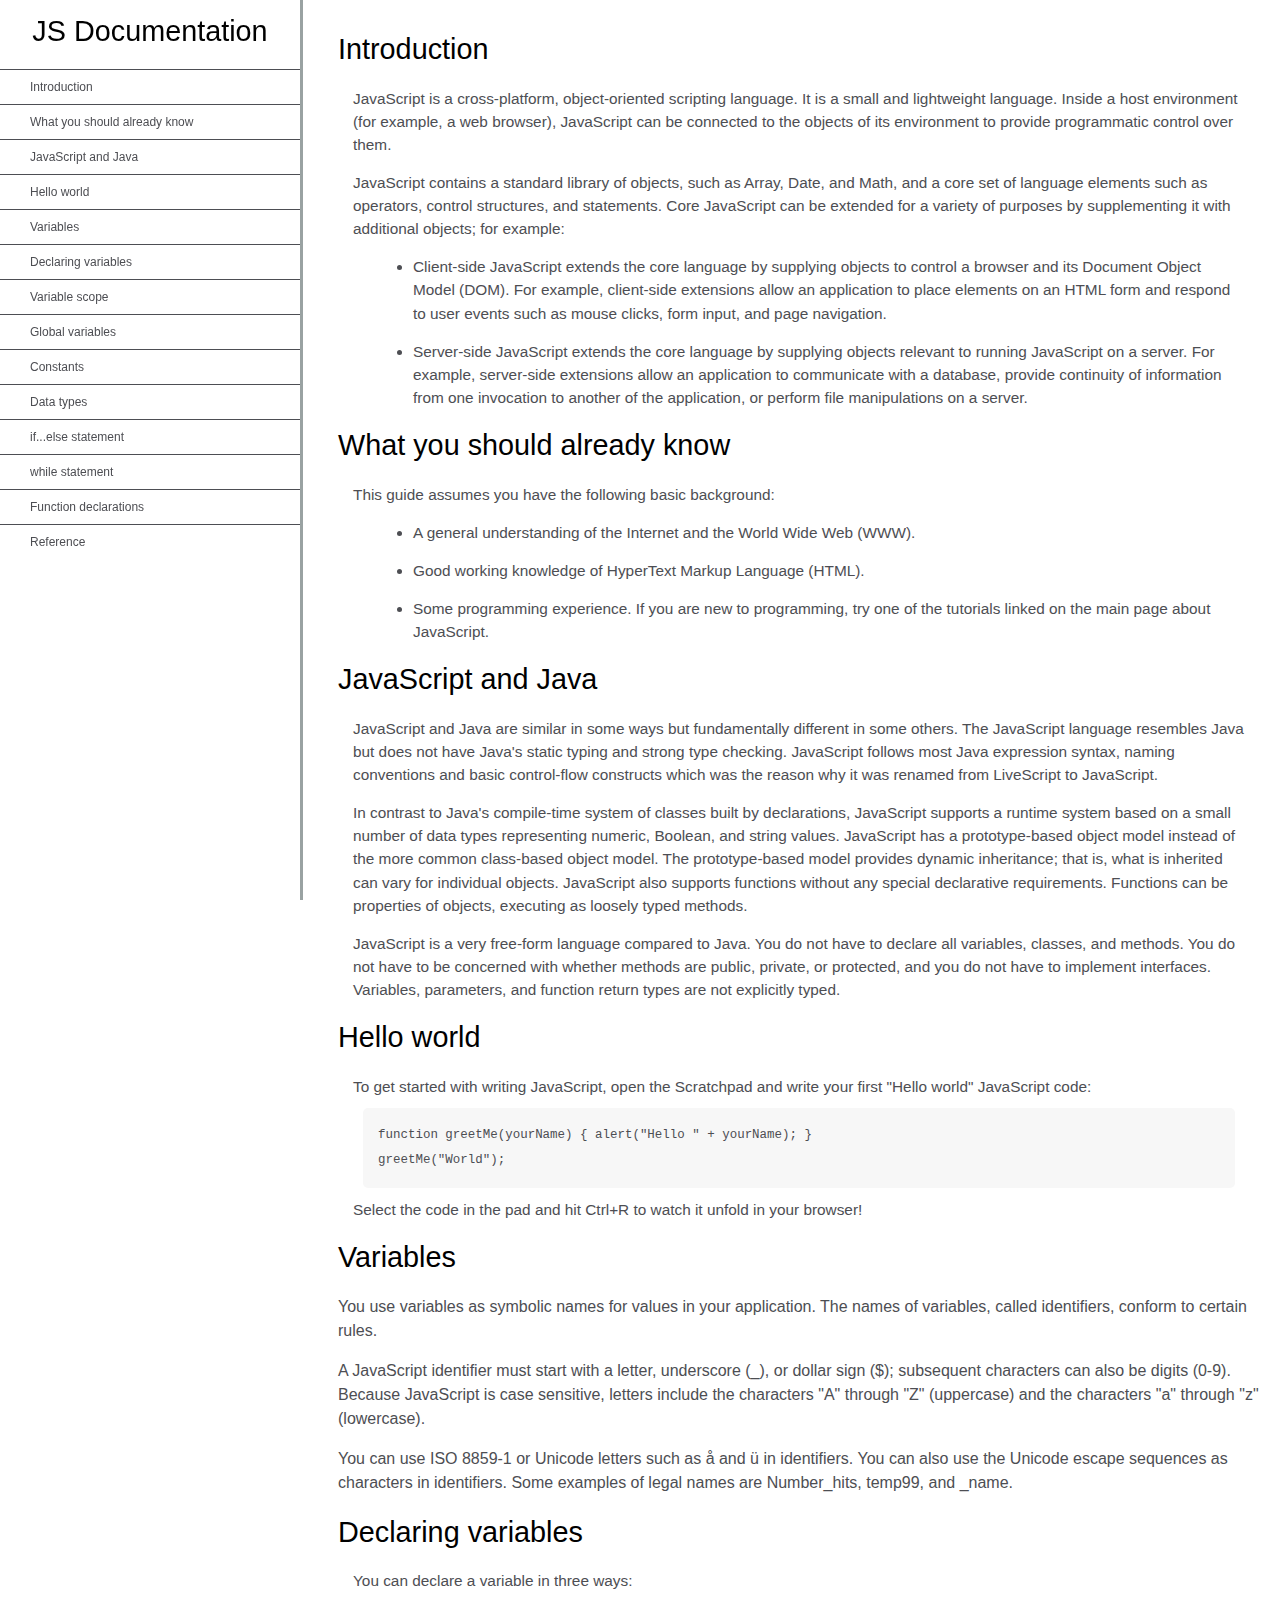
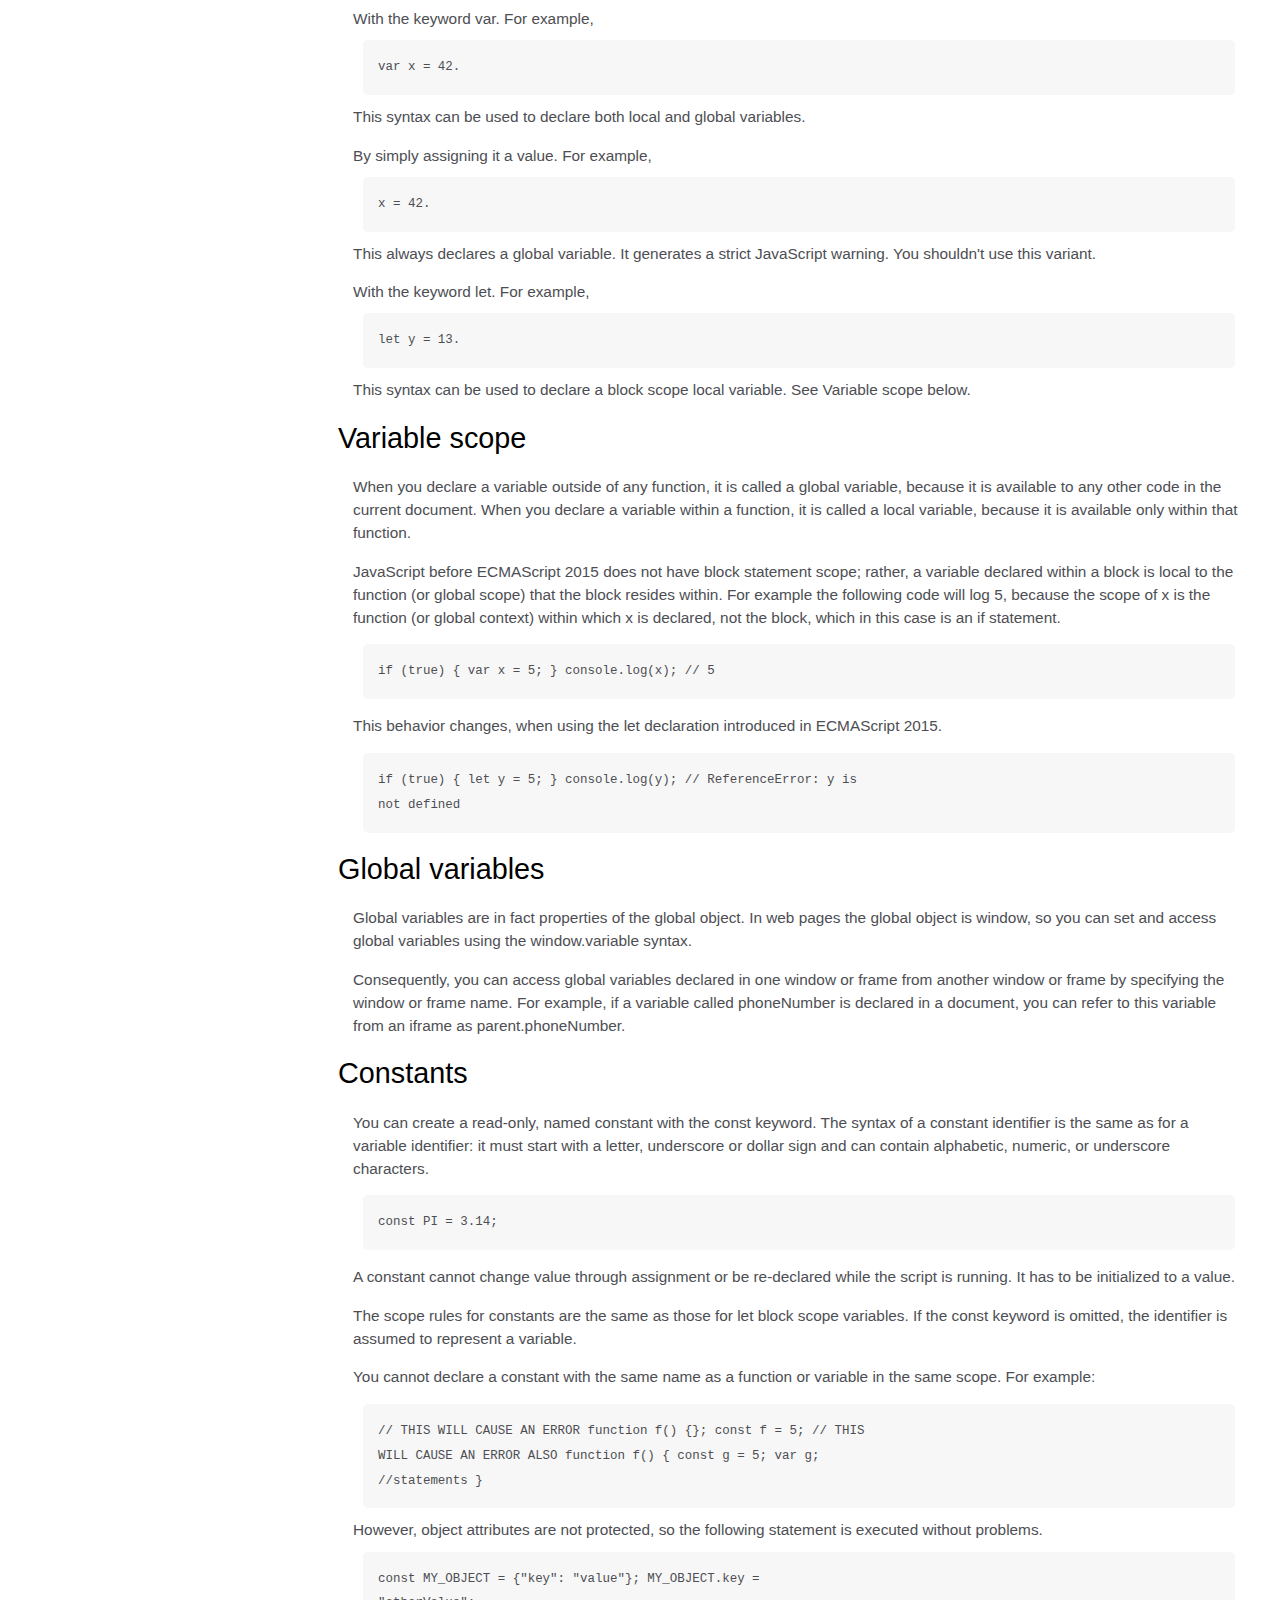
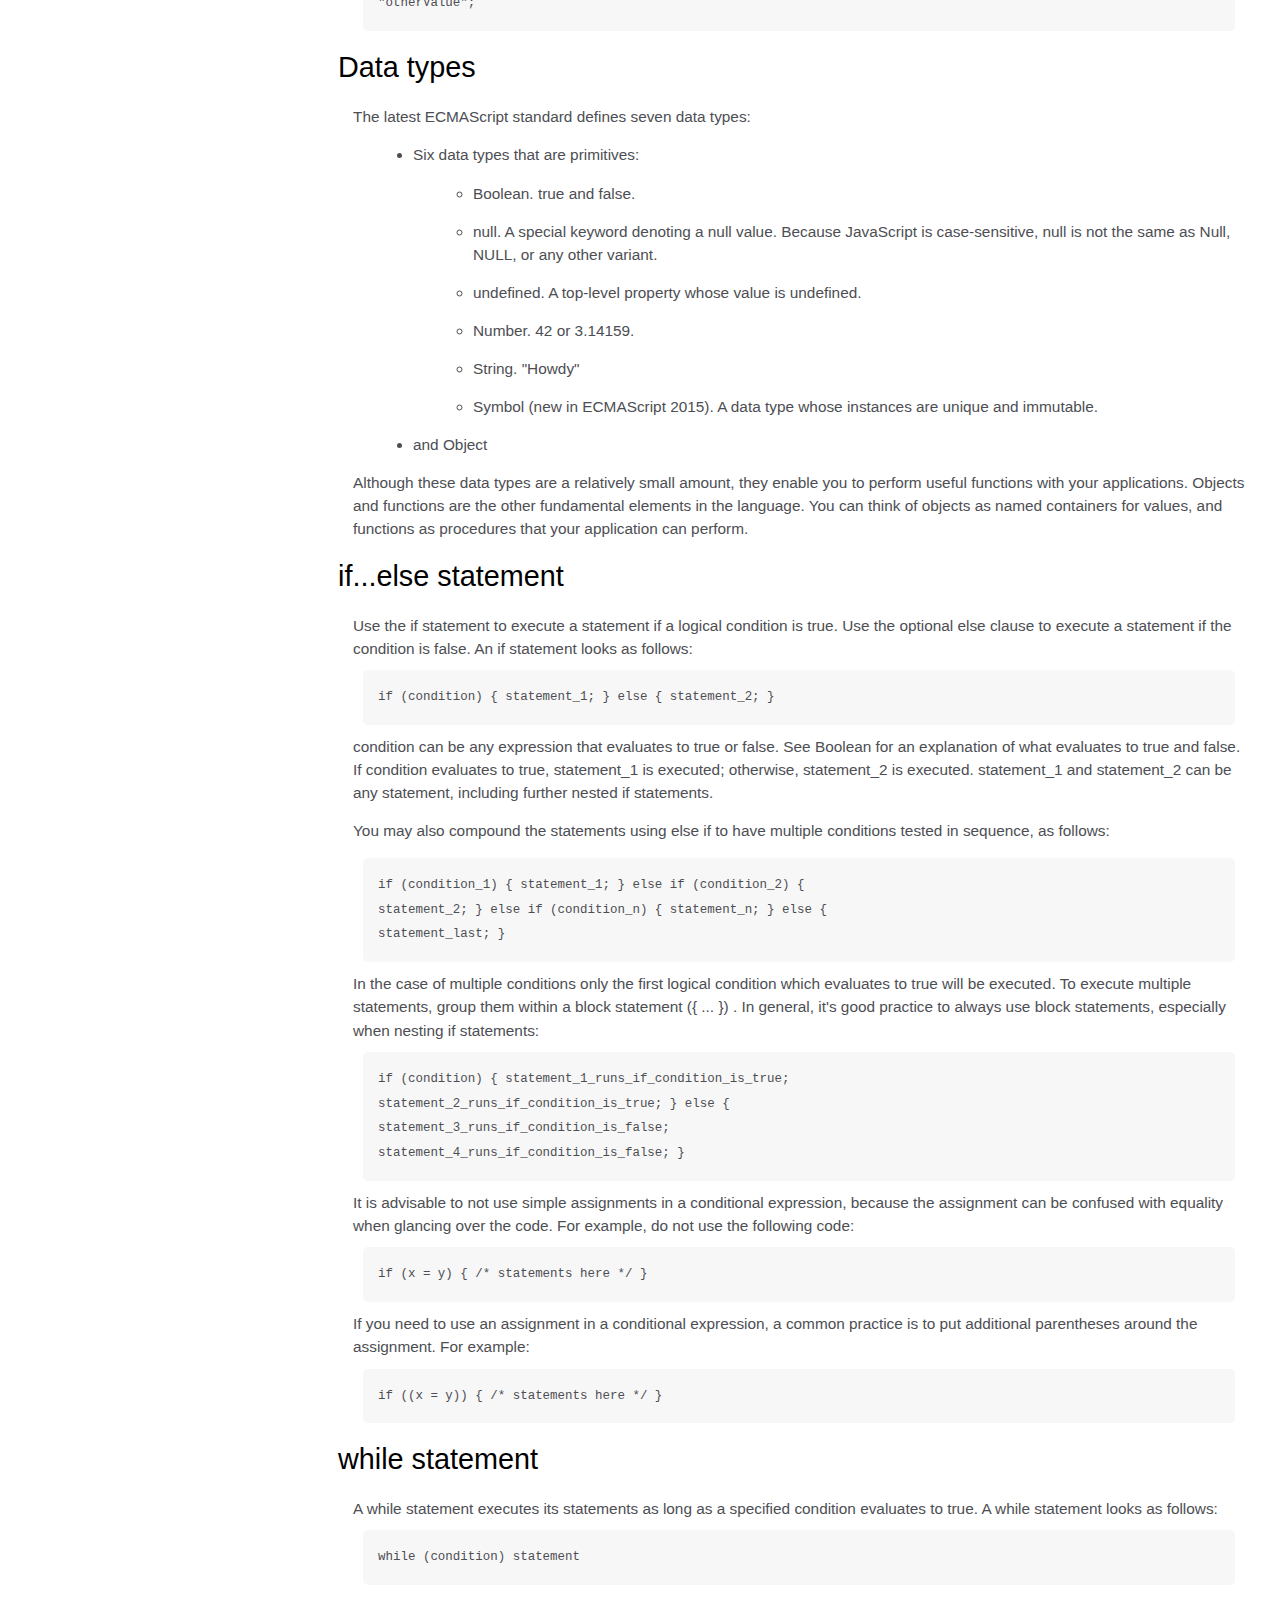
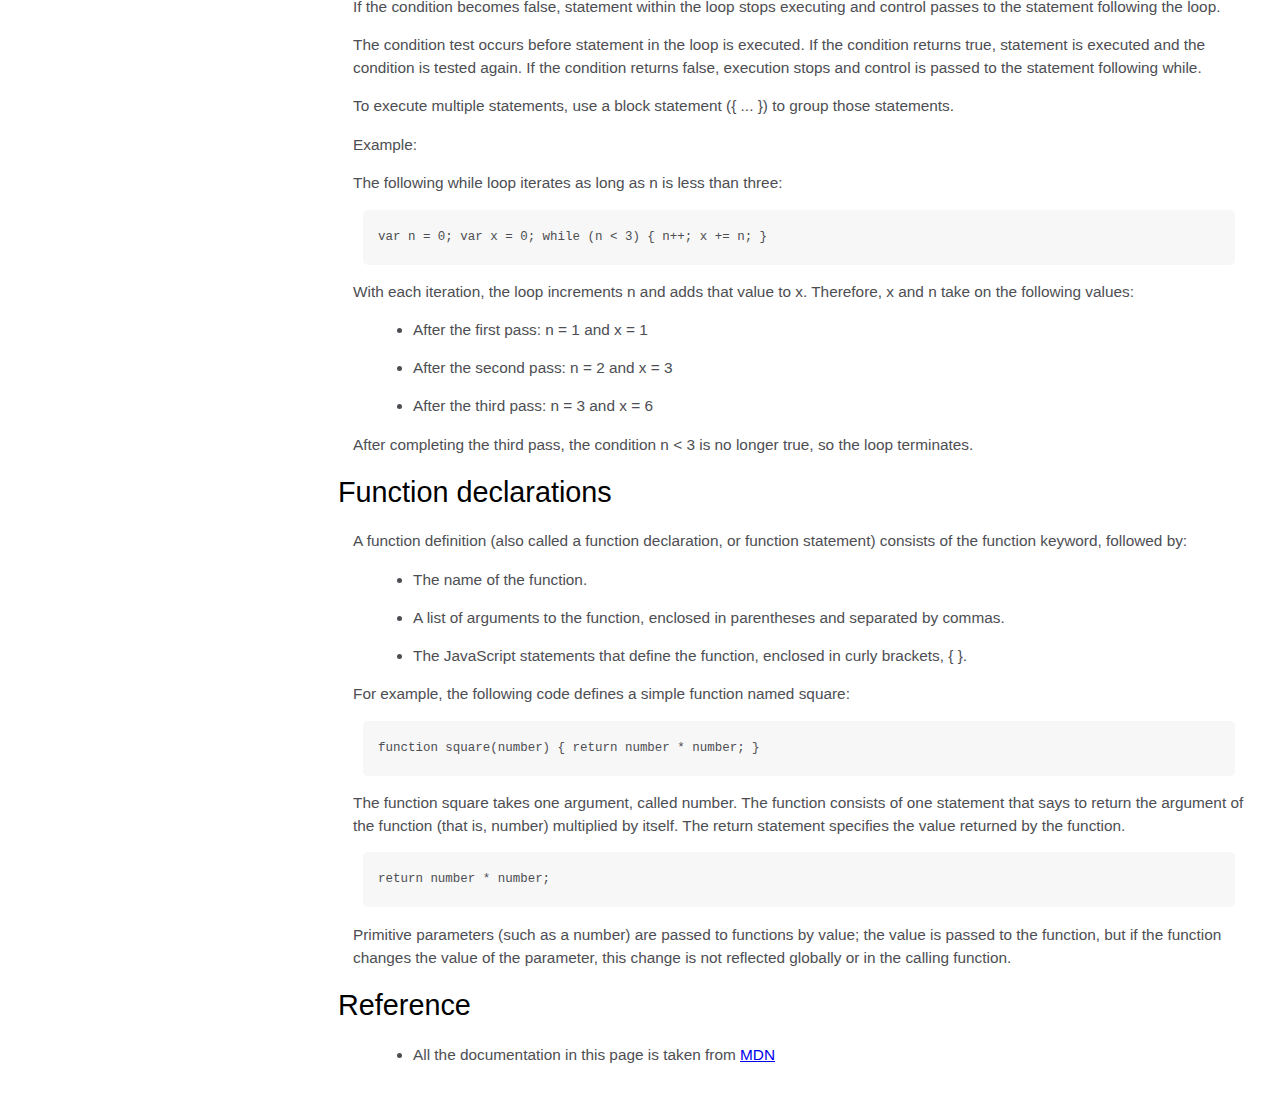
<file: freecodecamp/documentation/index.html>
<!DOCTYPE html>
<html lang="en">
  <head>
    <meta charset="UTF-8" />
    <meta http-equiv="X-UA-Compatible" content="IE=edge" />
    <meta name="viewport" content="width=device-width, initial-scale=1.0" />
    <link rel="stylesheet" href="site.css" />
    <title>Technical Documentation</title>
  </head>
  <body translate="no">
    <nav id="navbar">
      <header>JS Documentation</header>
      <ul>
        <li><a class="nav-link" href="#Introduction">Introduction</a></li>
        <li>
          <a class="nav-link" href="#What_you_should_already_know"
            >What you should already know</a
          >
        </li>
        <li>
          <a class="nav-link" href="#JavaScript_and_Java"
            >JavaScript and Java</a
          >
        </li>
        <li><a class="nav-link" href="#Hello_world">Hello world</a></li>
        <li><a class="nav-link" href="#Variables">Variables</a></li>
        <li>
          <a class="nav-link" href="#Declaring_variables"
            >Declaring variables</a
          >
        </li>
        <li><a class="nav-link" href="#Variable_scope">Variable scope</a></li>
        <li>
          <a class="nav-link" href="#Global_variables">Global variables</a>
        </li>
        <li><a class="nav-link" href="#Constants">Constants</a></li>
        <li><a class="nav-link" href="#Data_types">Data types</a></li>
        <li>
          <a class="nav-link" href="#if...else_statement"
            >if...else statement</a
          >
        </li>
        <li><a class="nav-link" href="#while_statement">while statement</a></li>
        <li>
          <a class="nav-link" href="#Function_declarations"
            >Function declarations</a
          >
        </li>
        <li><a class="nav-link" href="#Reference">Reference</a></li>
      </ul>
    </nav>
    <main id="main-doc">
      <section class="main-section" id="Introduction">
        <header>Introduction</header>
        <article>
          <p>
            JavaScript is a cross-platform, object-oriented scripting language.
            It is a small and lightweight language. Inside a host environment
            (for example, a web browser), JavaScript can be connected to the
            objects of its environment to provide programmatic control over
            them.
          </p>

          <p>
            JavaScript contains a standard library of objects, such as Array,
            Date, and Math, and a core set of language elements such as
            operators, control structures, and statements. Core JavaScript can
            be extended for a variety of purposes by supplementing it with
            additional objects; for example:
          </p>
          <ul>
            <li>
              Client-side JavaScript extends the core language by supplying
              objects to control a browser and its Document Object Model (DOM).
              For example, client-side extensions allow an application to place
              elements on an HTML form and respond to user events such as mouse
              clicks, form input, and page navigation.
            </li>
            <li>
              Server-side JavaScript extends the core language by supplying
              objects relevant to running JavaScript on a server. For example,
              server-side extensions allow an application to communicate with a
              database, provide continuity of information from one invocation to
              another of the application, or perform file manipulations on a
              server.
            </li>
          </ul>
        </article>
      </section>
      <section class="main-section" id="What_you_should_already_know">
        <header>What you should already know</header>
        <article>
          <p>This guide assumes you have the following basic background:</p>

          <ul>
            <li>
              A general understanding of the Internet and the World Wide Web
              (WWW).
            </li>
            <li>Good working knowledge of HyperText Markup Language (HTML).</li>
            <li>
              Some programming experience. If you are new to programming, try
              one of the tutorials linked on the main page about JavaScript.
            </li>
          </ul>
        </article>
      </section>
      <section class="main-section" id="JavaScript_and_Java">
        <header>JavaScript and Java</header>
        <article>
          <p>
            JavaScript and Java are similar in some ways but fundamentally
            different in some others. The JavaScript language resembles Java but
            does not have Java's static typing and strong type checking.
            JavaScript follows most Java expression syntax, naming conventions
            and basic control-flow constructs which was the reason why it was
            renamed from LiveScript to JavaScript.
          </p>

          <p>
            In contrast to Java's compile-time system of classes built by
            declarations, JavaScript supports a runtime system based on a small
            number of data types representing numeric, Boolean, and string
            values. JavaScript has a prototype-based object model instead of the
            more common class-based object model. The prototype-based model
            provides dynamic inheritance; that is, what is inherited can vary
            for individual objects. JavaScript also supports functions without
            any special declarative requirements. Functions can be properties of
            objects, executing as loosely typed methods.
          </p>
          <p>
            JavaScript is a very free-form language compared to Java. You do not
            have to declare all variables, classes, and methods. You do not have
            to be concerned with whether methods are public, private, or
            protected, and you do not have to implement interfaces. Variables,
            parameters, and function return types are not explicitly typed.
          </p>
        </article>
      </section>
      <section class="main-section" id="Hello_world">
        <header>Hello world</header>
        <article>
          To get started with writing JavaScript, open the Scratchpad and write
          your first "Hello world" JavaScript code:
          <code
            >function greetMe(yourName) { alert("Hello " + yourName); }
            greetMe("World");
          </code>

          Select the code in the pad and hit Ctrl+R to watch it unfold in your
          browser!
        </article>
      </section>
      <section class="main-section" id="Variables">
        <header>Variables</header>
        <p>
          You use variables as symbolic names for values in your application.
          The names of variables, called identifiers, conform to certain rules.
        </p>
        <p>
          A JavaScript identifier must start with a letter, underscore (_), or
          dollar sign ($); subsequent characters can also be digits (0-9).
          Because JavaScript is case sensitive, letters include the characters
          "A" through "Z" (uppercase) and the characters "a" through "z"
          (lowercase).
        </p>
        <p>
          You can use ISO 8859-1 or Unicode letters such as å and ü in
          identifiers. You can also use the Unicode escape sequences as
          characters in identifiers. Some examples of legal names are
          Number_hits, temp99, and _name.
        </p>
      </section>
      <section class="main-section" id="Declaring_variables">
        <header>Declaring variables</header>
        <article>
          You can declare a variable in three ways:
          <p>
            With the keyword var. For example, <code>var x = 42.</code> This
            syntax can be used to declare both local and global variables.
          </p>
          <p>
            By simply assigning it a value. For example,
            <code>x = 42.</code> This always declares a global variable. It
            generates a strict JavaScript warning. You shouldn't use this
            variant.
          </p>
          <p>
            With the keyword let. For example,<code> let y = 13.</code> This
            syntax can be used to declare a block scope local variable. See
            Variable scope below.
          </p>
        </article>
      </section>
      <section class="main-section" id="Variable_scope">
        <header>Variable scope</header>
        <article>
          <p>
            When you declare a variable outside of any function, it is called a
            global variable, because it is available to any other code in the
            current document. When you declare a variable within a function, it
            is called a local variable, because it is available only within that
            function.
          </p>

          <p>
            JavaScript before ECMAScript 2015 does not have block statement
            scope; rather, a variable declared within a block is local to the
            function (or global scope) that the block resides within. For
            example the following code will log 5, because the scope of x is the
            function (or global context) within which x is declared, not the
            block, which in this case is an if statement.
          </p>
          <code>if (true) { var x = 5; } console.log(x); // 5</code>
          <p>
            This behavior changes, when using the let declaration introduced in
            ECMAScript 2015.
          </p>

          <code
            >if (true) { let y = 5; } console.log(y); // ReferenceError: y is
            not defined</code
          >
        </article>
      </section>
      <section class="main-section" id="Global_variables">
        <header>Global variables</header>
        <article>
          <p>
            Global variables are in fact properties of the global object. In web
            pages the global object is window, so you can set and access global
            variables using the window.variable syntax.
          </p>

          <p>
            Consequently, you can access global variables declared in one window
            or frame from another window or frame by specifying the window or
            frame name. For example, if a variable called phoneNumber is
            declared in a document, you can refer to this variable from an
            iframe as parent.phoneNumber.
          </p>
        </article>
      </section>
      <section class="main-section" id="Constants">
        <header>Constants</header>
        <article>
          <p>
            You can create a read-only, named constant with the const keyword.
            The syntax of a constant identifier is the same as for a variable
            identifier: it must start with a letter, underscore or dollar sign
            and can contain alphabetic, numeric, or underscore characters.
          </p>

          <code>const PI = 3.14;</code>
          <p>
            A constant cannot change value through assignment or be re-declared
            while the script is running. It has to be initialized to a value.
          </p>

          <p>
            The scope rules for constants are the same as those for let block
            scope variables. If the const keyword is omitted, the identifier is
            assumed to represent a variable.
          </p>

          <p>
            You cannot declare a constant with the same name as a function or
            variable in the same scope. For example:
          </p>

          <code
            >// THIS WILL CAUSE AN ERROR function f() {}; const f = 5; // THIS
            WILL CAUSE AN ERROR ALSO function f() { const g = 5; var g;
            //statements }</code
          >
          However, object attributes are not protected, so the following
          statement is executed without problems.
          <code
            >const MY_OBJECT = {"key": "value"}; MY_OBJECT.key =
            "otherValue";</code
          >
        </article>
      </section>
      <section class="main-section" id="Data_types">
        <header>Data types</header>
        <article>
          <p>The latest ECMAScript standard defines seven data types:</p>
          <ul>
            <li>
              <p>Six data types that are primitives:</p>
              <ul>
                <li>Boolean. true and false.</li>
                <li>
                  null. A special keyword denoting a null value. Because
                  JavaScript is case-sensitive, null is not the same as Null,
                  NULL, or any other variant.
                </li>
                <li>
                  undefined. A top-level property whose value is undefined.
                </li>
                <li>Number. 42 or 3.14159.</li>
                <li>String. "Howdy"</li>
                <li>
                  Symbol (new in ECMAScript 2015). A data type whose instances
                  are unique and immutable.
                </li>
              </ul>
            </li>

            <li>and Object</li>
          </ul>
          Although these data types are a relatively small amount, they enable
          you to perform useful functions with your applications. Objects and
          functions are the other fundamental elements in the language. You can
          think of objects as named containers for values, and functions as
          procedures that your application can perform.
        </article>
      </section>
      <section class="main-section" id="if...else_statement">
        <header>if...else statement</header>
        <article>
          Use the if statement to execute a statement if a logical condition is
          true. Use the optional else clause to execute a statement if the
          condition is false. An if statement looks as follows:

          <code>if (condition) { statement_1; } else { statement_2; }</code>
          condition can be any expression that evaluates to true or false. See
          Boolean for an explanation of what evaluates to true and false. If
          condition evaluates to true, statement_1 is executed; otherwise,
          statement_2 is executed. statement_1 and statement_2 can be any
          statement, including further nested if statements.
          <p>
            You may also compound the statements using else if to have multiple
            conditions tested in sequence, as follows:
          </p>
          <code
            >if (condition_1) { statement_1; } else if (condition_2) {
            statement_2; } else if (condition_n) { statement_n; } else {
            statement_last; }
          </code>
          In the case of multiple conditions only the first logical condition
          which evaluates to true will be executed. To execute multiple
          statements, group them within a block statement ({ ... }) . In
          general, it's good practice to always use block statements, especially
          when nesting if statements:

          <code
            >if (condition) { statement_1_runs_if_condition_is_true;
            statement_2_runs_if_condition_is_true; } else {
            statement_3_runs_if_condition_is_false;
            statement_4_runs_if_condition_is_false; }</code
          >
          It is advisable to not use simple assignments in a conditional
          expression, because the assignment can be confused with equality when
          glancing over the code. For example, do not use the following code:
          <code>if (x = y) { /* statements here */ }</code> If you need to use
          an assignment in a conditional expression, a common practice is to put
          additional parentheses around the assignment. For example:

          <code>if ((x = y)) { /* statements here */ }</code>
        </article>
      </section>
      <section class="main-section" id="while_statement">
        <header>while statement</header>
        <article>
          A while statement executes its statements as long as a specified
          condition evaluates to true. A while statement looks as follows:

          <code>while (condition) statement</code> If the condition becomes
          false, statement within the loop stops executing and control passes to
          the statement following the loop.

          <p>
            The condition test occurs before statement in the loop is executed.
            If the condition returns true, statement is executed and the
            condition is tested again. If the condition returns false, execution
            stops and control is passed to the statement following while.
          </p>

          <p>
            To execute multiple statements, use a block statement ({ ... }) to
            group those statements.
          </p>

          Example:

          <p>
            The following while loop iterates as long as n is less than three:
          </p>

          <code>var n = 0; var x = 0; while (n &lt; 3) { n++; x += n; }</code>
          <p>
            With each iteration, the loop increments n and adds that value to x.
            Therefore, x and n take on the following values:
          </p>

          <ul>
            <li>After the first pass: n = 1 and x = 1</li>
            <li>After the second pass: n = 2 and x = 3</li>
            <li>After the third pass: n = 3 and x = 6</li>
          </ul>
          <p>
            After completing the third pass, the condition n &lt; 3 is no longer
            true, so the loop terminates.
          </p>
        </article>
      </section>
      <section class="main-section" id="Function_declarations">
        <header>Function declarations</header>
        <article>
          A function definition (also called a function declaration, or function
          statement) consists of the function keyword, followed by:

          <ul>
            <li>The name of the function.</li>
            <li>
              A list of arguments to the function, enclosed in parentheses and
              separated by commas.
            </li>
            <li>
              The JavaScript statements that define the function, enclosed in
              curly brackets, { }.
            </li>
          </ul>
          <p>
            For example, the following code defines a simple function named
            square:
          </p>

          <code>function square(number) { return number * number; }</code>
          <p>
            The function square takes one argument, called number. The function
            consists of one statement that says to return the argument of the
            function (that is, number) multiplied by itself. The return
            statement specifies the value returned by the function.
          </p>
          <code>return number * number;</code>
          <p>
            Primitive parameters (such as a number) are passed to functions by
            value; the value is passed to the function, but if the function
            changes the value of the parameter, this change is not reflected
            globally or in the calling function.
          </p>
        </article>
      </section>
      <section class="main-section" id="Reference">
        <header>Reference</header>
        <article>
          <ul>
            <li>
              All the documentation in this page is taken from
              <a
                href="https://developer.mozilla.org/en-US/docs/Web/JavaScript/Guide"
                target="_blank"
                >MDN</a
              >
            </li>
          </ul>
        </article>
      </section>
    </main>
    <script src="https://cdn.freecodecamp.org/testable-projects-fcc/v1/bundle.js"></script>
  </body>
</html>
</file>
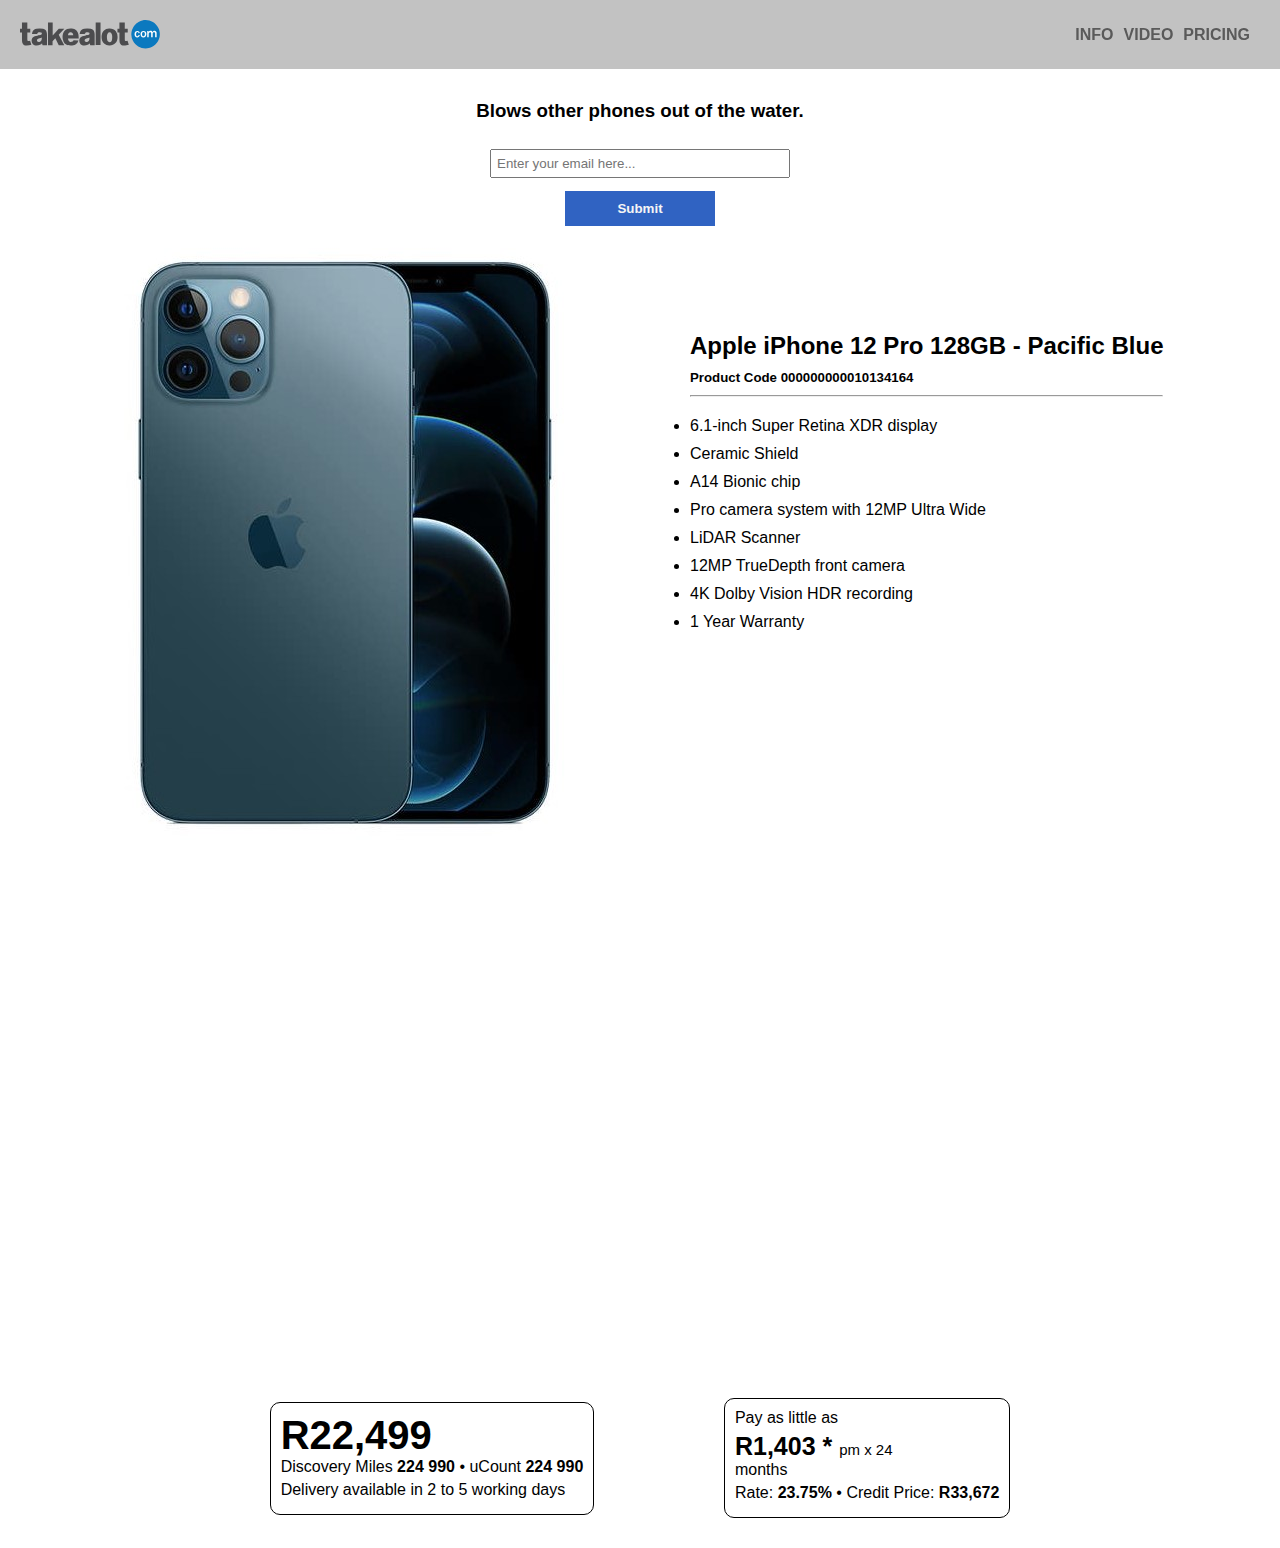
<file: freecodecamp/product/index.html>
<!DOCTYPE html>
<html lang="en">
<head>
    <meta charset="UTF-8">
    <meta http-equiv="X-UA-Compatible" content="IE=edge">
    <meta name="viewport" content="width=device-width, initial-scale=1.0">
    <link rel="stylesheet" href="site.css">
    <title>Product Landing Page</title>
</head>
<body>
    <header id="header">
        <img src="takealot-logo.svg" alt="site-logo" id="header-img">
        <nav id="nav-bar">
            <ul>
                <li>
                    <a href="#product-info" class="nav-link">Info</a>
                </li>
                <li>
                    <a href="#product-vid" class="nav-link">Video</a>
                </li>
                <li>
                    <a href="#pricing" class="nav-link">Pricing</a>
                </li>
            </ul>
        </nav>
    </header>
    <main>
        <div class="form-wrapper">
            <h3>Blows other phones out of the water.</h3>
            <form action="submitted.html" id="form">
                <input type="email" name="email" id="email" placeholder="Enter your email here..." required>
                <input id="submit" type="submit" value="Submit">
            </form>
        </div>
        <section id="product-info">
            <div class="img-wrapper">
                <img src="iphone.jpg" alt="iPhone 12 Pacific Blue" class="product-img">
            </div>
            <div class="product-info">
                <h2 class="product-title">
                    Apple iPhone 12 Pro 128GB - Pacific Blue
                </h2>
                <h5>Product Code 000000000010134164</h5>
                <hr>
                <div>
                    <ul>
                        <li class="features">6.1-inch Super Retina XDR display</li>
                        <li class="features">Ceramic Shield</li>
                        <li class="features">A14 Bionic chip</li>
                        <li class="features">Pro camera system with 12MP Ultra Wide</li>
                        <li class="features">LiDAR Scanner</li>
                        <li class="features">12MP TrueDepth front camera</li>
                        <li class="features">4K Dolby Vision HDR recording</li>
                        <li class="features">1 Year Warranty</li>
                    </ul>
                </div>
            </div>
        </section>
        <section id="product-vid">
            <iframe id="video" width="100%" height="500px" src="https://www.youtube.com/embed/cnXapYkboRQ" frameborder="0" allow="accelerometer; autoplay; clipboard-write; encrypted-media; gyroscope; picture-in-picture" allowfullscreen></iframe>
        </section>
        <section id="pricing">
            <div class="card">
                <h2 class="cash-price">R22,499</h2>
                <p>Discovery Miles <b>224 990</b>  •  uCount <b>224 990</b></p>
                <p>Delivery available in 2 to 5 working days</p>
            </div>
            <div class="card">
                <p>Pay as little as</p>
                <h3>R1,403 * <span>pm x 24</span></h3>
                <p>months</p>
                <p>Rate: <b>23.75%</b>   •   Credit Price: <b>R33,672</b></p>
            </div>
        </section>
    </main>




    <script src="https://cdn.freecodecamp.org/testable-projects-fcc/v1/bundle.js"></script>
</body>
</html>
</file>
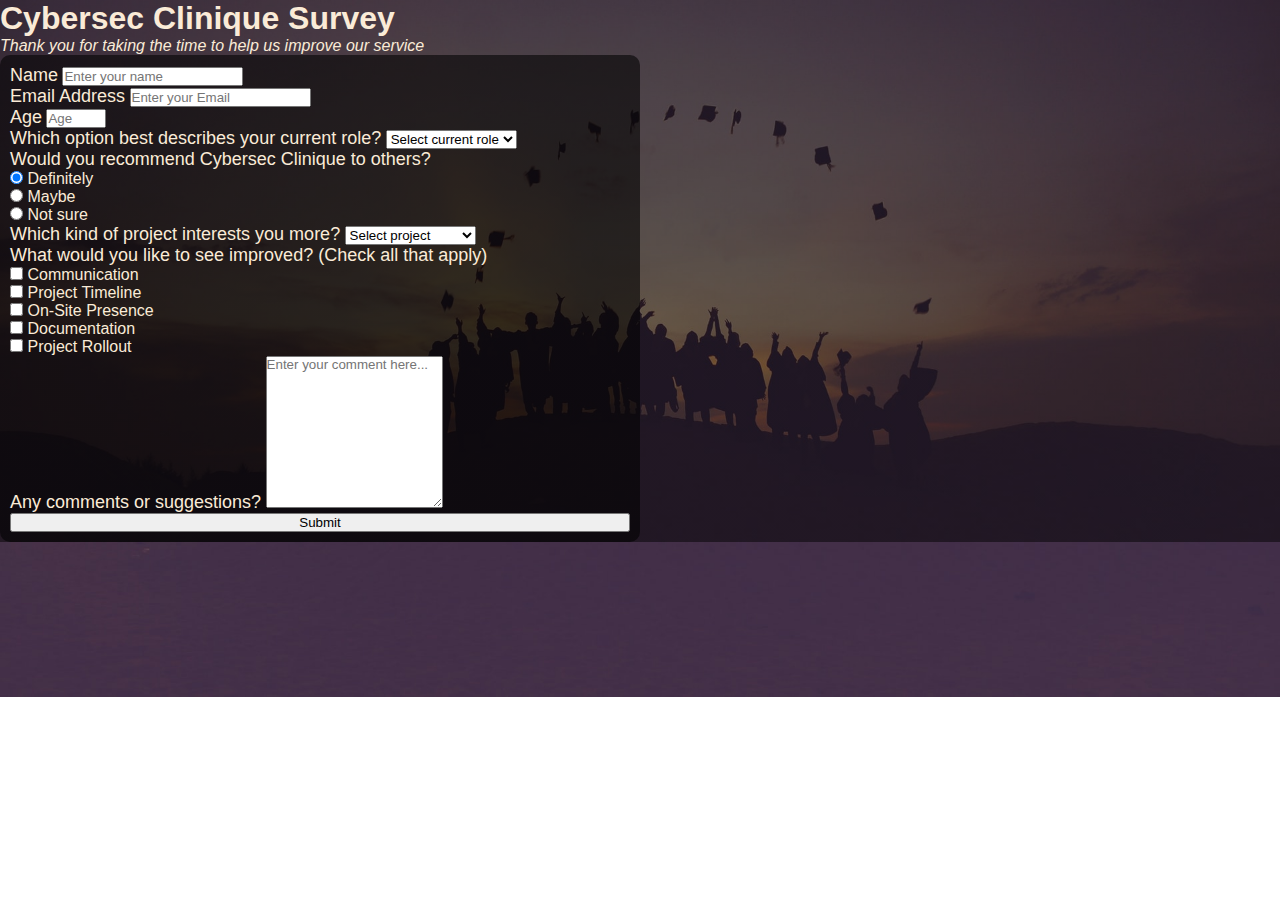
<file: freecodecamp/survey/index.html>
<!DOCTYPE html>
<html lang="en">
  <head>
    <meta charset="UTF-8" />
    <meta http-equiv="X-UA-Compatible" content="IE=edge" />
    <meta name="viewport" content="width=device-width, initial-scale=1.0" />
    <link
      href="https://cdn.jsdelivr.net/npm/bootstrap@5.0.0-beta2/dist/css/bootstrap.min.css"
      rel="stylesheet"
      integrity="sha384-BmbxuPwQa2lc/FVzBcNJ7UAyJxM6wuqIj61tLrc4wSX0szH/Ev+nYRRuWlolflfl"
      crossorigin="anonymous"
    />
    <link rel="stylesheet" href="site.css" />
    <title>Build A Survey</title>
  </head>
  <body>
    <main class="wrapper pb-5">
      <section class="header-section container text-center pt-5">
        <h1 id="title" class="title">Cybersec Clinique Survey</h1>
        <p id="description" class="subtitle">
          Thank you for taking the time to help us improve our service
        </p>
      </section>
      <section class="form-section container">
        <form id="survey-form" class="form p-5">
          <div class="mb-3">
            <label for="name" id="name-label" class="form-label">Name</label>
            <input
              type="text"
              class="form-control"
              id="name"
              placeholder="Enter your name"
              required
            />
          </div>
          <div class="mb-3">
            <label for="email" id="email-label" class="form-label"
              >Email Address</label
            >
            <input
              type="email"
              class="form-control"
              id="email"
              placeholder="Enter your Email"
              required
            />
          </div>
          <div class="mb-3">
            <label for="age" id="number-label" class="form-label">Age</label>
            <input
              type="number"
              min="0"
              max="100"
              class="form-control"
              id="number"
              placeholder="Age"
            />
          </div>

          <div class="mb-3">
            <label for="age" class="form-label"
              >Which option best describes your current role?</label
            >
            <select id="dropdown" name="role" class="form-control" required="">
              <option disabled selected value="">Select current role</option>
              <option value="student">Student</option>
              <option value="employee">Employee</option>
              <option value="employer">Employer</option>
              <option value="unemployed">Unemployed</option>
              <option value="preferNo">Prefer not to say</option>
              <option value="other">Other</option>
            </select>
          </div>

          <div class="mb-3">
            <div class="form-group">
              <label class="form-label"
                >Would you recommend Cybersec Clinique to others?</label
              >
              <div>
                <label>
                  <input
                    name="user-recommend"
                    class="form-check-input"
                    value="definitely"
                    type="radio"
                    checked=""
                  />
                  Definitely
                </label>
              </div>
              <div>
                <label>
                  <input
                    name="user-recommend"
                    class="form-check-input"
                    value="maybe"
                    type="radio"
                  />
                  Maybe
                </label>
              </div>
              <div>
                <label>
                  <input
                    name="user-recommend"
                    class="form-check-input"
                    value="not-sure"
                    type="radio"
                  />
                  Not sure
                </label>
              </div>
            </div>
          </div>

          <div class="mb-3">
            <label for="project" class="form-label"
              >Which kind of project interests you more?</label
            >
            <select id="dropdown" name="role" class="form-control" required="">
              <option disabled selected value="">Select project</option>
              <option value="website">Website</option>
              <option value="app">Mobile Application</option>
              <option value="cloud">Cloud Service</option>
              <option value="eCommerce">E-Commerce</option>
              <option value="other">Other</option>
            </select>
          </div>

          <div class="mb-3">
            <label for="service" class="form-label"
              >What would you like to see improved? (Check all that
              apply)</label
            >
            <div class="mb-3 form-check">
              <input
                type="checkbox"
                value="0"
                class="form-check-input"
                id="communication"
              />
              <label class="form-check-label" for="communication"
                >Communication</label
              >
            </div>
            <div class="mb-3 form-check">
              <input
                type="checkbox"
                value="1"
                class="form-check-input"
                id="timeline"
              />
              <label class="form-check-label" for="timeline"
                >Project Timeline</label
              >
            </div>
            <div class="mb-3 form-check">
              <input
                type="checkbox"
                value="2"
                class="form-check-input"
                id="presence"
              />
              <label class="form-check-label" for="presence"
                >On-Site Presence</label
              >
            </div>
            <div class="mb-3 form-check">
              <input
                type="checkbox"
                value="3"
                class="form-check-input"
                id="documentation"
              />
              <label class="form-check-label" for="documentation"
                >Documentation</label
              >
            </div>
            <div class="mb-3 form-check">
              <input
                type="checkbox"
                value="4"
                class="form-check-input"
                id="rollout"
              />
              <label class="form-check-label" for="rollout"
                >Project Rollout</label
              >
            </div>
          </div>

          <div class="mb-3">
            <label for="comments" class="form-label"
              >Any comments or suggestions?</label
            >
            <textarea
              class="form-control"
              name="comments"
              id="comments"
              cols="20"
              rows="10"
              placeholder="Enter your comment here..."
            ></textarea>
          </div>

          <button id="submit" class="btn btn-lg btn-success">
            Submit
          </button>
        </form>

        <section class="p-5" id="successful">
            <div class="text-center">
                <p class="success-text">Your form has been submitted successfully ✔</p>
                <p class="success-text">Thank You</p>
            </div>

            <button id="close" class="btn btn-lg btn-danger">Close</button>
        </section>
      </section>
    </main>
    <script src="https://cdn.freecodecamp.org/testable-projects-fcc/v1/bundle.js"></script>
    <script src="https://cdn.jsdelivr.net/npm/bootstrap@5.0.0-beta2/dist/js/bootstrap.bundle.min.js" integrity="sha384-b5kHyXgcpbZJO/tY9Ul7kGkf1S0CWuKcCD38l8YkeH8z8QjE0GmW1gYU5S9FOnJ0" crossorigin="anonymous"></script>
    <script src="site.js"></script>
  </body>
</html>
</file>
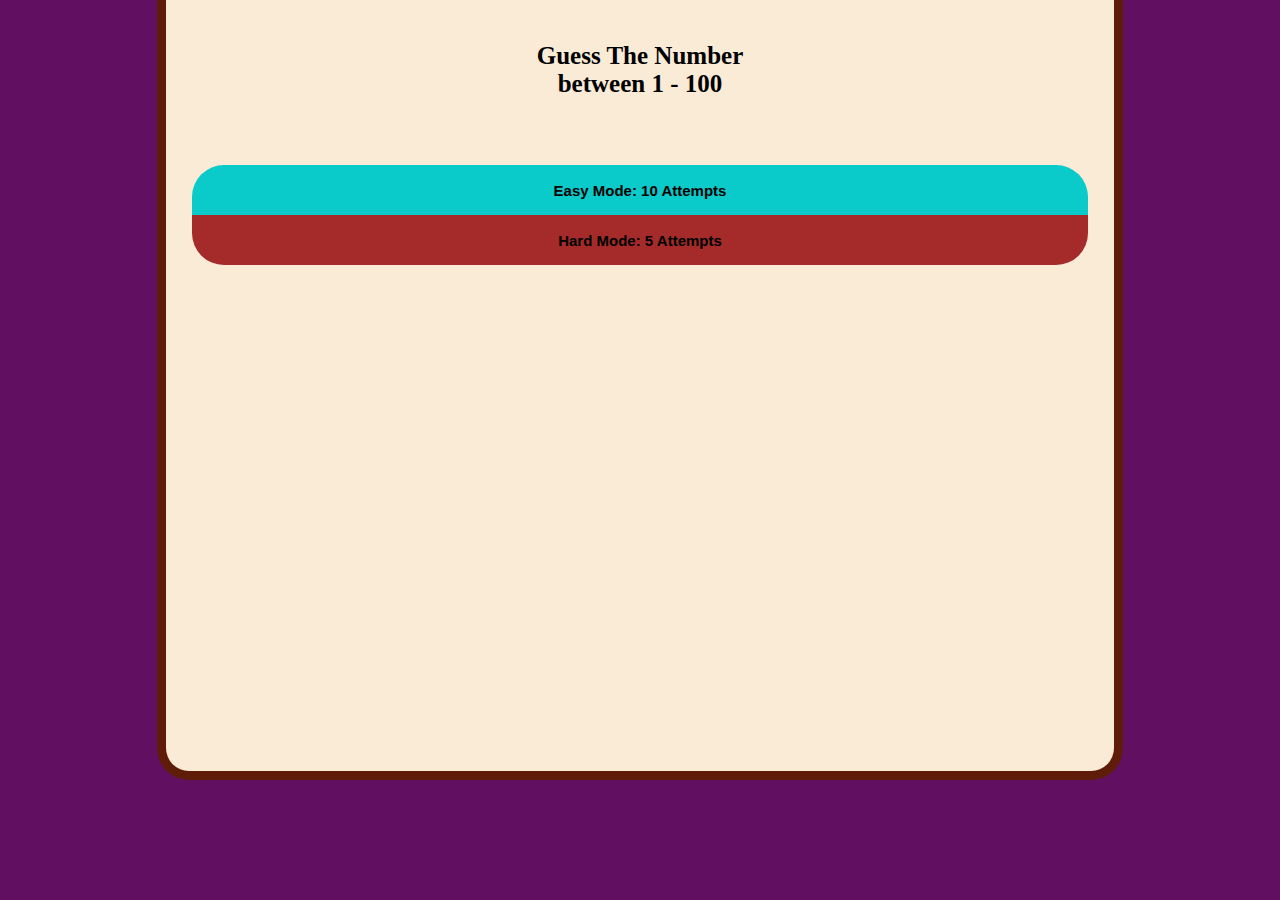
<file: projects/guess-the-number/index.html>
<!DOCTYPE html>
<html lang="en">
  <head>
    <meta charset="UTF-8" />
    <meta name="viewport" content="width=device-width, initial-scale=1.0" />
    <link rel="stylesheet" href="style.css" />
    <title>Number Guess</title>
  </head>
  <body onload="init()">
    <main>
      <!-- When Loading -->
      <section>
        <div id="welcomeScreen">
          <h1>
            Guess The Number <br />
            between 1 - 100
          </h1>
          <div class="button-wrapper">
            <button id="easy" onclick="easyMode()">
              Easy Mode: 10 Attempts
            </button>
            <button id="hard" onclick="hardMode()">
              Hard Mode: 5 Attempts
            </button>
          </div>
        </div>
      </section>

      <!-- When game is chosen -->
      <section>
        <div id="gameArea">
          <button id="newGame" onclick="newGame()">New Game</button>
          <h3 id="textOutput">Guess the Number:</h3>
          <input
            type="number"
            name=""
            id="attemptInput"
            min="1"
            max="100"
            onchange="compareGuess()"
          />

          <div class="stats">
            <div>
              <span>Number of attempts:</span>
              <span id="numAttempts">0</span>
            </div>
            <div>
              <span>Attempts:</span>
              <span id="attempts">-</span>
            </div>
          </div>
        </div>
      </section>
    </main>
    <script src="script.js"></script>
  </body>
</html>
</file>
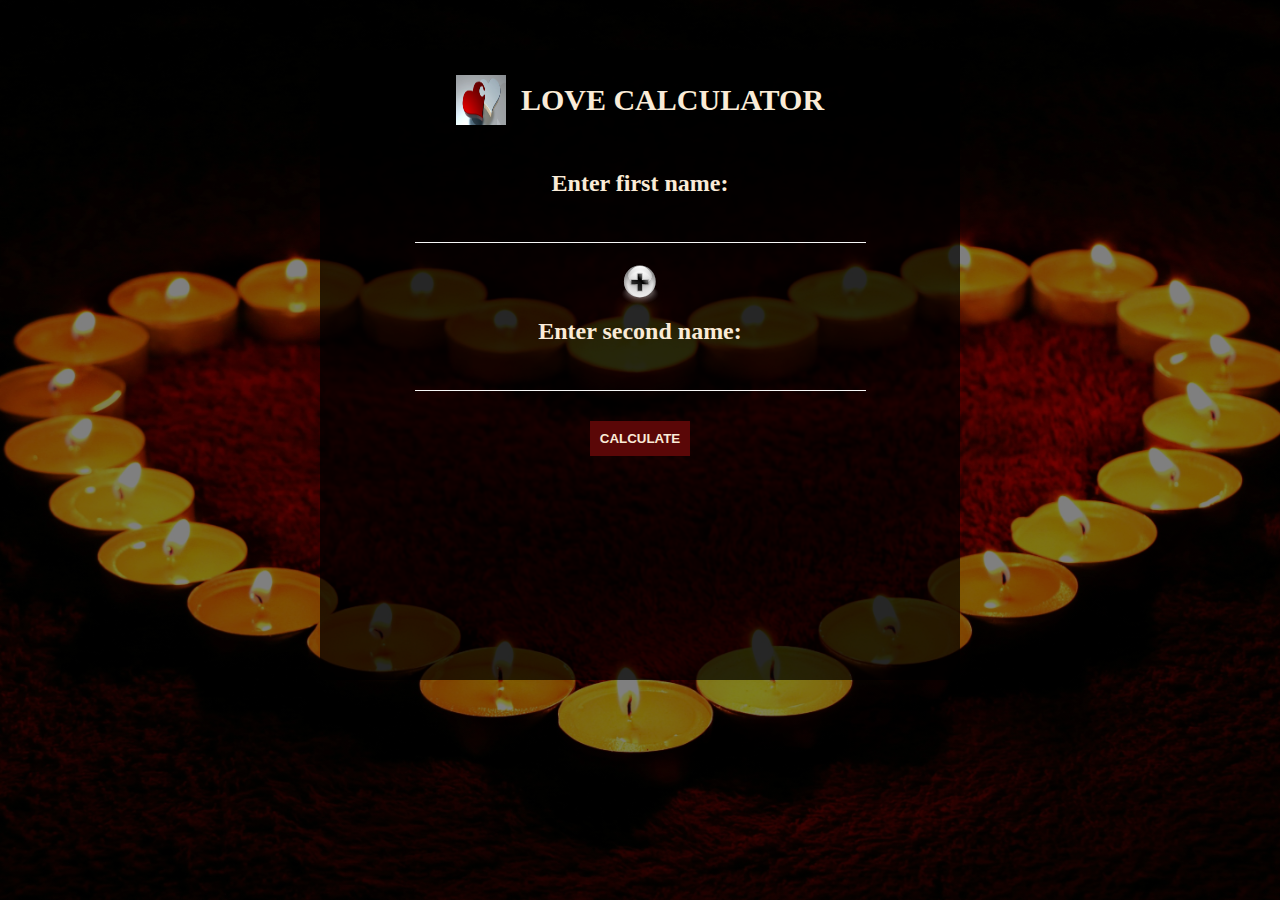
<file: projects/love-calc/index.html>
<!DOCTYPE html>
<html lang="en">
  <head>
    <meta charset="UTF-8" />
    <meta name="viewport" content="width=device-width, initial-scale=1.0" />
    <link rel="stylesheet" href="style.css" />
    <title>Love Calculator</title>
  </head>
  <body onload="init()">
    <main>
      <div class="banner">
        <img src="./assets/puzzle.jpg" alt="heart-puzzle" />
        <h1>LOVE CALCULATOR</h1>
      </div>

      <div class="welcomePage" id="welcomePage">
        <div class="firstName">
          <h2>Enter first name:</h2>
          <input type="text" id="firstName" />
          <span class="invalid" id="invalid"></span>
        </div>

        <div class="plus-sign">
          <img src="./assets/plus-sign-svg.svg" alt="plus-sign" />
        </div>

        <div class="secondName">
          <h2>Enter second name:</h2>
          <input type="text" id="secondName" />
          <span class="invalid" id="invalidSecond"></span>
        </div>

        <div class="calc-button-section">
          <button id="calc-button" onclick="calcLove()">CALCULATE</button>
        </div>
      </div>

      <div class="results-section" id="results">
        <h2>Results:</h2>
        <section>
          <div class="percent-wrapper">
            <span id="percent">0%</span>
          </div>

          <div class="comment-wrapper">
            <h2 id="resultOutput"></h2>
          </div>
        </section>

        <div>
          <button class="reload-btn" onclick="endGame()">End Game</button>
        </div>
      </div>
    </main>
    <script src="script.js"></script>
  </body>
</html>
</file>
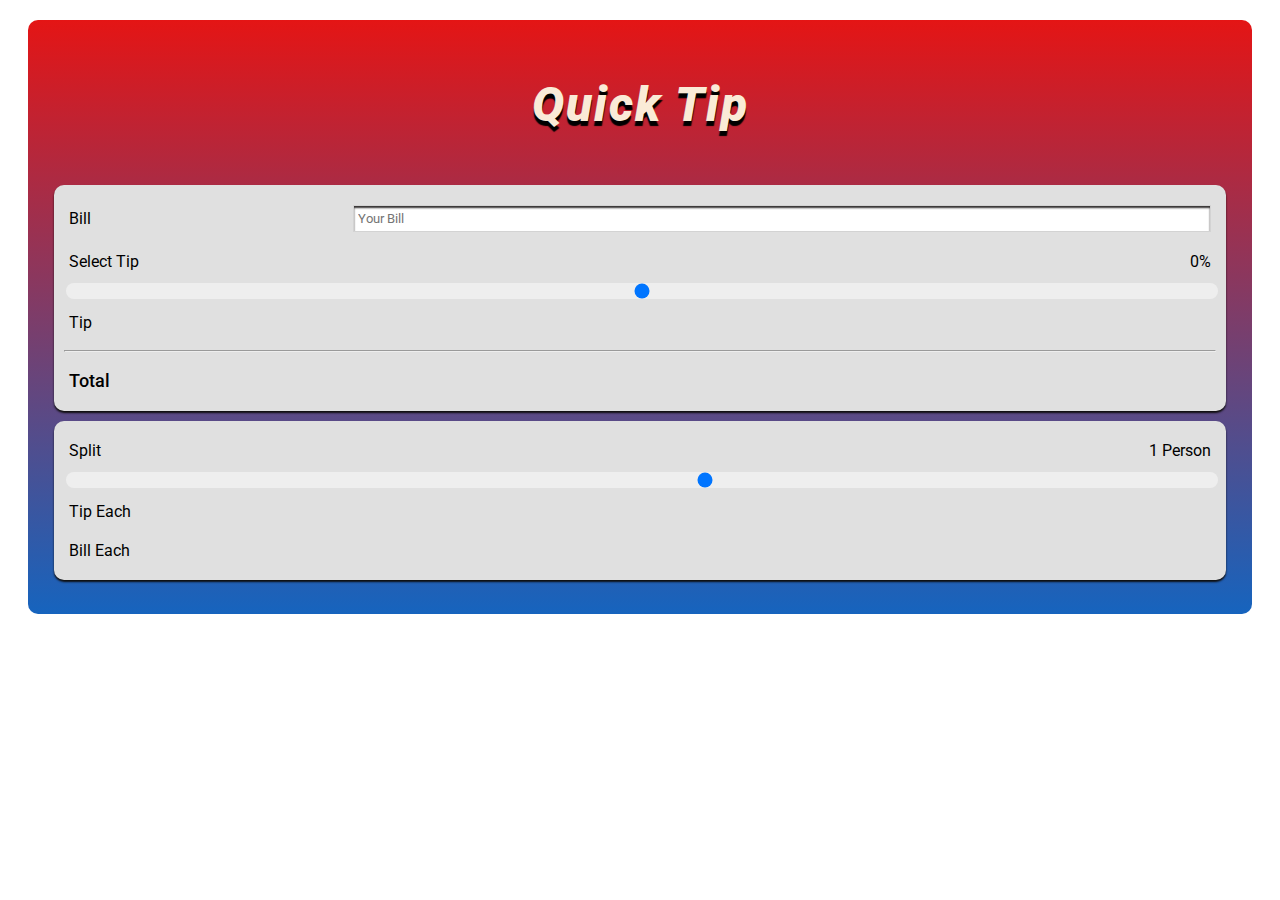
<file: projects/quick-tip/index.html>
<!DOCTYPE html>
<html lang="en">
<head>
    <meta charset="UTF-8">
    <meta name="viewport" content="width=device-width, initial-scale=1.0">
    <link href="https://fonts.googleapis.com/css2?family=Roboto:wght@300;500;900&display=swap" rel="stylesheet">
    <link rel="stylesheet" href="styles.css">
    <link rel="stylesheet" href="https://stackpath.bootstrapcdn.com/font-awesome/4.7.0/css/font-awesome.min.css" integrity="sha384-wvfXpqpZZVQGK6TAh5PVlGOfQNHSoD2xbE+QkPxCAFlNEevoEH3Sl0sibVcOQVnN" crossorigin="anonymous">
    <script src="script.js" defer></script>
    <title>Quick Tip</title>
</head>
<body>
    <main id="container">
        <h1>Quick Tip</h1>

        <section>
            <div>
                <label for="billInput">Bill</label>
                <input type="number" name="billAmount" placeholder="Your Bill" id="billInput">
            </div>
    
            <div class="space-between">
                <span>Select Tip</span>
                <span id="tipPercent">0%</span>
            </div>

            <input type="range" min="0" name="tipInput" id="tipInput">
    
            <div class="space-between">
                <span>Tip</span>
                <span id="tip"></span>
            </div>
    
            <hr>
    
            <div class="space-between total">
                <span>Total</span>
                <span id="totalAmount"></span>
            </div>
        </section>

        <section>
            <div class="space-between">
                <span>Split</span>
                <span id="splitNumber">1 Person</span>
            </div>
            <input type="range" min="1" max="10" name="splitRange" id="splitRange">

            <div class="space-between">
                <span>Tip Each</span>
                <span id="tipEach"></span>
            </div>

            <div class="space-between">
                <span>Bill Each</span>
                <span id="amountEach"></span>
            </div>
        </section>
        
    </main>
</body>
</html>
</file>
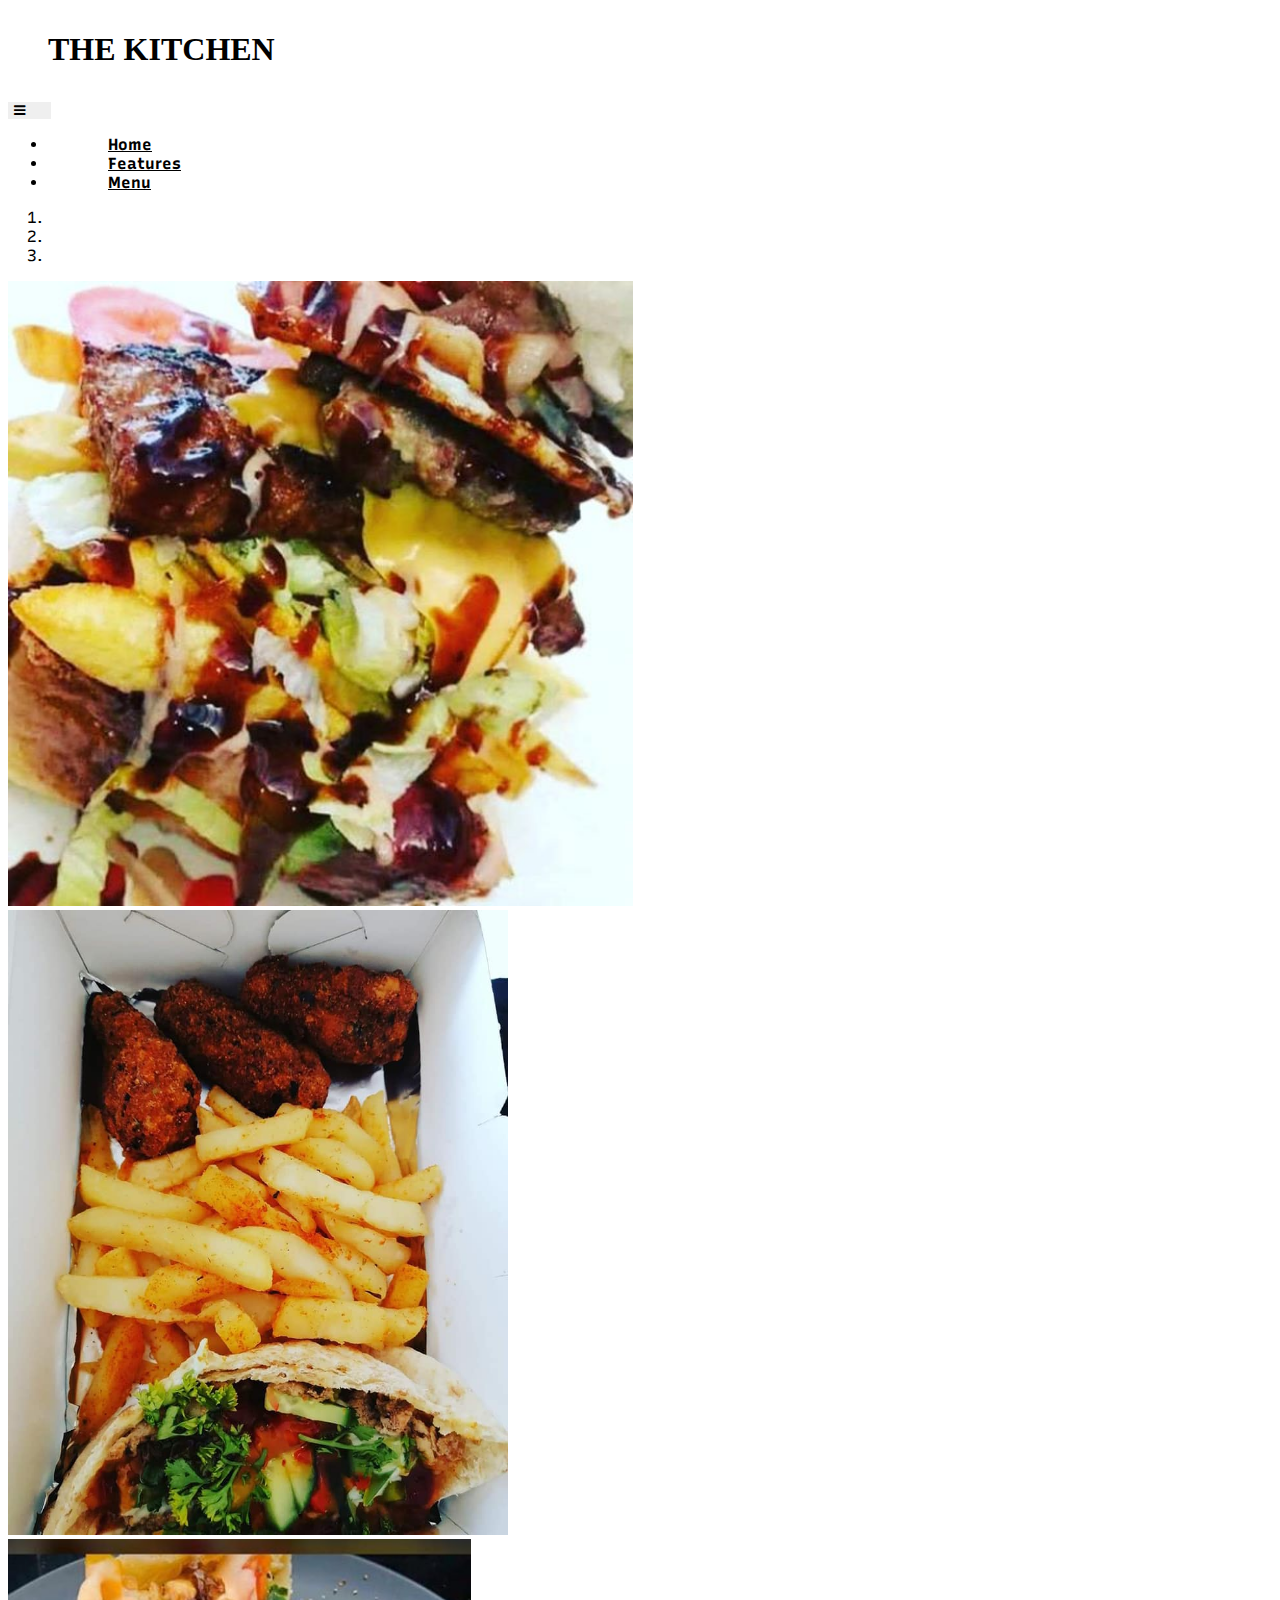
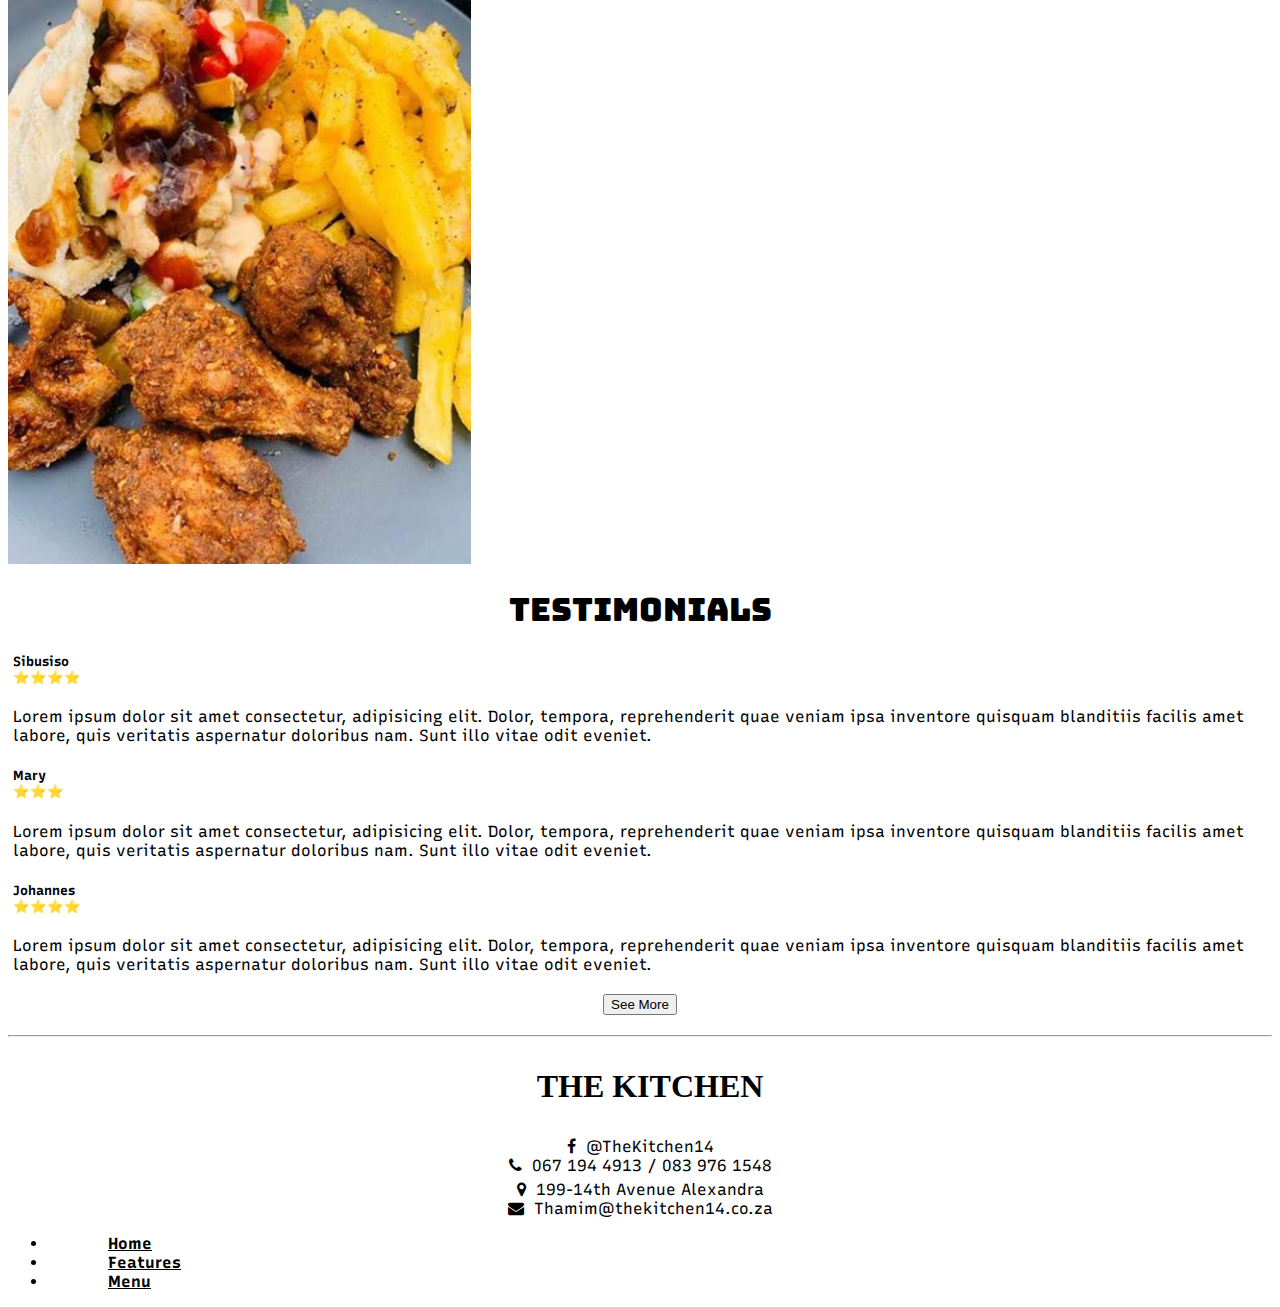
<file: projects/the-kitchen/index.html>
<!DOCTYPE html>
<html lang="en">
  <head>
    <!-- Required meta tags -->
    <meta charset="utf-8" />
    <meta name="viewport" content="width=device-width, initial-scale=1" />

    <!-- Bootstrap CSS -->
    <link
      rel="stylesheet"
      href="https://stackpath.bootstrapcdn.com/bootstrap/5.0.0-alpha1/css/bootstrap.min.css"
      integrity="sha384-r4NyP46KrjDleawBgD5tp8Y7UzmLA05oM1iAEQ17CSuDqnUK2+k9luXQOfXJCJ4I"
      crossorigin="anonymous"
    />

    <!-- External CSS -->
    <link rel="stylesheet" href="styles.css" />
    <link
      rel="stylesheet"
      href="https://stackpath.bootstrapcdn.com/font-awesome/4.7.0/css/font-awesome.min.css"
      integrity="sha384-wvfXpqpZZVQGK6TAh5PVlGOfQNHSoD2xbE+QkPxCAFlNEevoEH3Sl0sibVcOQVnN"
      crossorigin="anonymous"
    />
    <link
      href="https://fonts.googleapis.com/css2?family=Permanent+Marker&family=Recursive&display=swap"
      rel="stylesheet"
    />
    <link
      href="https://fonts.googleapis.com/css2?family=Bungee&display=swap"
      rel="stylesheet"
    />

    <!-- Favicon -->
    <link
      rel="apple-touch-icon"
      sizes="180x180"
      href="/images/favicon_io/apple-touch-icon.png"
    />
    <link
      rel="icon"
      type="image/png"
      sizes="32x32"
      href="/images/favicon_io/favicon-32x32.png"
    />
    <link
      rel="icon"
      type="image/png"
      sizes="16x16"
      href="/images/favicon_io/favicon-16x16.png"
    />
    <link rel="manifest" href="/images/favicon_io/site.webmanifest" />

    <title>The Kitchen</title>
  </head>

  <body>
    <!--Navbar-->
    <nav class="navbar bg-light">
      <!-- Navbar brand -->
      <h1 id="top" class="navbar-brand">THE KITCHEN</h1>

      <!-- Collapse button -->
      <button
        class="navbar-toggler toggler-example"
        type="button"
        data-toggle="collapse"
        data-target="#navbarSupportedContent1"
        aria-controls="navbarSupportedContent1"
        aria-expanded="false"
        aria-label="Toggle navigation"
      >
        <span class="hamburger-icon"><i class="fa fa-bars fa-1x"></i></span>
      </button>

      <!-- Collapsible content -->
      <div class="collapse navbar-collapse" id="navbarSupportedContent1">
        <!-- Links -->
        <ul class="navbar-nav mr-auto">
          <li class="nav-item active">
            <a class="nav-link" href="./index.html"
              >Home <span class="sr-only">(current)</span></a
            >
          </li>
          <li class="nav-item">
            <a class="nav-link" href="./features.html">Features</a>
          </li>
          <li class="nav-item">
            <a class="nav-link" href="./menu.html">Menu</a>
          </li>
        </ul>
        <!-- Links -->
      </div>
      <!-- Collapsible content -->
    </nav>
    <!--/.Navbar-->

    <!-- Content Page -->
    <!-- Slideshow for banner -->
    <div id="carouselMeals" class="carousel slide" data-ride="carousel">
      <ol class="carousel-indicators">
        <li data-target="#carouselMeals" data-slide-to="0" class="active"></li>
        <li data-target="#carouselMeals" data-slide-to="1"></li>
        <li data-target="#carouselMeals" data-slide-to="2"></li>
      </ol>
      <div class="carousel-inner">
        <div class="carousel-item active">
          <img src="./images/image0.jpg" class="d-block w-100" alt="..." />
        </div>
        <div class="carousel-item">
          <img src="./images/image3.jpg" class="d-block w-100" alt="..." />
        </div>
        <div class="carousel-item">
          <img src="./images/image2.jpg" class="d-block w-100" alt="..." />
        </div>
      </div>
      <a
        class="carousel-control-prev"
        href="#carouselMeals"
        role="button"
        data-slide="prev"
      >
        <span class="carousel-control-prev-icon" aria-hidden="true"></span>
        <span class="sr-only">Previous</span>
      </a>
      <a
        class="carousel-control-next"
        href="#carouselMeals"
        role="button"
        data-slide="next"
      >
        <span class="carousel-control-next-icon" aria-hidden="true"></span>
        <span class="sr-only">Next</span>
      </a>
    </div>

    <!-- Testimonials -->
    <section class="testimonials">
      <h1 class="main-heading-test">Testimonials</h1>
      <div class="container">
        <div class="row">
          <div class="col-sm">
            <div class="card">
              <div class="card-body">
                <h5 class="card-title">Sibusiso <br> ⭐⭐⭐⭐</h5>
                <p class="card-text">
                  Lorem ipsum dolor sit amet consectetur, adipisicing elit.
                  Dolor, tempora, reprehenderit quae veniam ipsa inventore
                  quisquam blanditiis facilis amet labore, quis veritatis
                  aspernatur doloribus nam. Sunt illo vitae odit eveniet.
                </p>
              </div>
            </div>
          </div>
          <div class="col-sm">
            <div class="card">
              <div class="card-body">
                <h5 class="card-title">Mary <br>⭐⭐⭐</h5>
                <p class="card-text">
                  Lorem ipsum dolor sit amet consectetur, adipisicing elit.
                  Dolor, tempora, reprehenderit quae veniam ipsa inventore
                  quisquam blanditiis facilis amet labore, quis veritatis
                  aspernatur doloribus nam. Sunt illo vitae odit eveniet.
                </p>
              </div>
            </div>
          </div>
          <div class="col-sm">
            <div class="card">
              <div class="card-body">
                <h5 class="card-title">Johannes <br> ⭐⭐⭐⭐</h5>
                <p class="card-text">
                  Lorem ipsum dolor sit amet consectetur, adipisicing elit.
                  Dolor, tempora, reprehenderit quae veniam ipsa inventore
                  quisquam blanditiis facilis amet labore, quis veritatis
                  aspernatur doloribus nam. Sunt illo vitae odit eveniet.
                </p>
              </div>
            </div>
          </div>
        </div>
        <div class="see-more">
          <button type="button" class="btn btn-secondary btn-lg">See More</button>
        </div>
      </div>
    </section>
    <hr />

    <!-- Footer -->
    <div class="container">
      <div class="the-footer">
        <h1 class="navbar-brand">THE KITCHEN</h1>
        <div class="row">
          <div class="col-sm"><div class="details">
              <i class="fa fa-facebook fa-1x"></i>&nbsp;
              <span class="number">@TheKitchen14</span>
            </div>
            <div class="details">
              <i class="fa fa-phone fa-1x"></i>&nbsp;
              <span class="number">067 194 4913 / 083 976 1548</span>
            </div>
          </div>
          <div class="col-sm">
            <div class="details">
              <i class="fa fa-map-marker fa-1x"></i>&nbsp;
              <span class="number">199-14th Avenue Alexandra</span>
            </div>
            <div class="details">
              <i class="fa fa-envelope fa-1x"></i>&nbsp;
              <span class="number">Thamim@thekitchen14.co.za</span>
            </div>
          </div>
        </div>
      </div>
      <ul class="nav justify-content-center">
        <li class="nav-item">
          <a class="nav-link active" href="#top">Home</a>
        </li>
        <li class="nav-item">
          <a class="nav-link" href="features.html">Features</a>
        </li>
        <li class="nav-item">
          <a class="nav-link" href="menu.html">Menu</a>
        </li>
      </ul>
    </div>

    <!-- Optional JavaScript -->
    <!-- Popper.js first, then Bootstrap JS -->
    <script
      src="https://cdn.jsdelivr.net/npm/popper.js@1.16.0/dist/umd/popper.min.js"
      integrity="sha384-Q6E9RHvbIyZFJoft+2mJbHaEWldlvI9IOYy5n3zV9zzTtmI3UksdQRVvoxMfooAo"
      crossorigin="anonymous"
    ></script>
    <script
      src="https://stackpath.bootstrapcdn.com/bootstrap/5.0.0-alpha1/js/bootstrap.min.js"
      integrity="sha384-oesi62hOLfzrys4LxRF63OJCXdXDipiYWBnvTl9Y9/TRlw5xlKIEHpNyvvDShgf/"
      crossorigin="anonymous"
    ></script>
  </body>
</html>
</file>
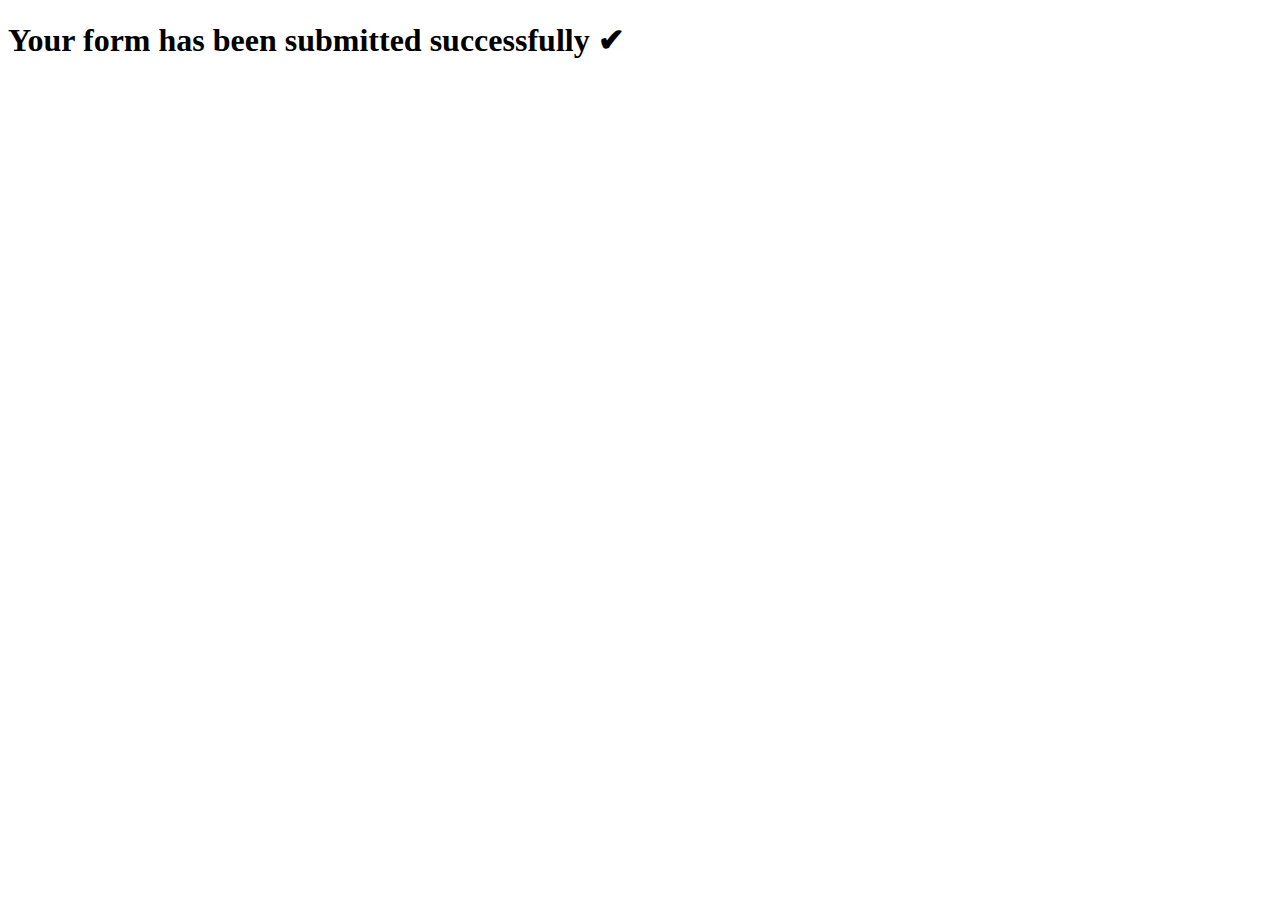
<file: freecodecamp/product/submitted.html>
<!DOCTYPE html>
<html lang="en">
<head>
    <meta charset="UTF-8">
    <meta http-equiv="X-UA-Compatible" content="IE=edge">
    <meta name="viewport" content="width=device-width, initial-scale=1.0">
    <title>Form Submitted</title>
</head>
<body>
    <h1>
        Your form has been submitted successfully ✔
    </h1>
</body>
</html>
</file>
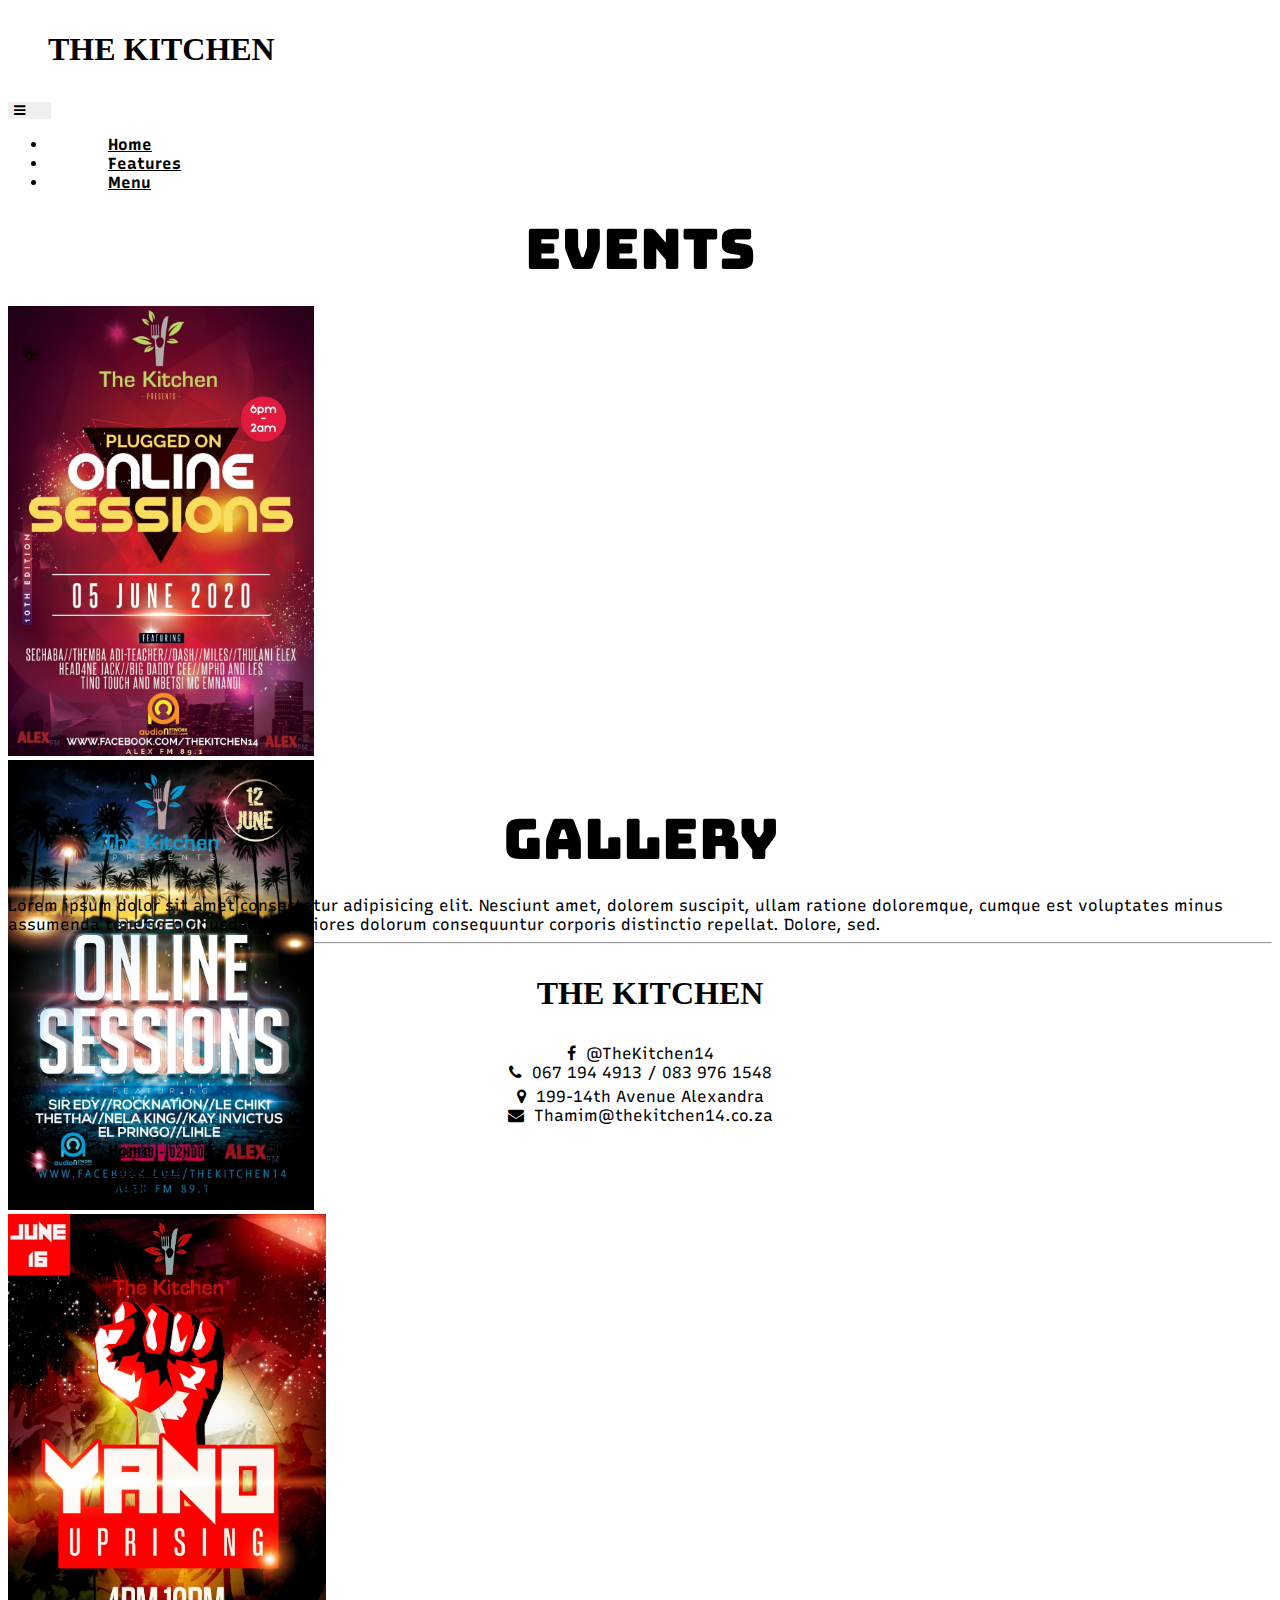
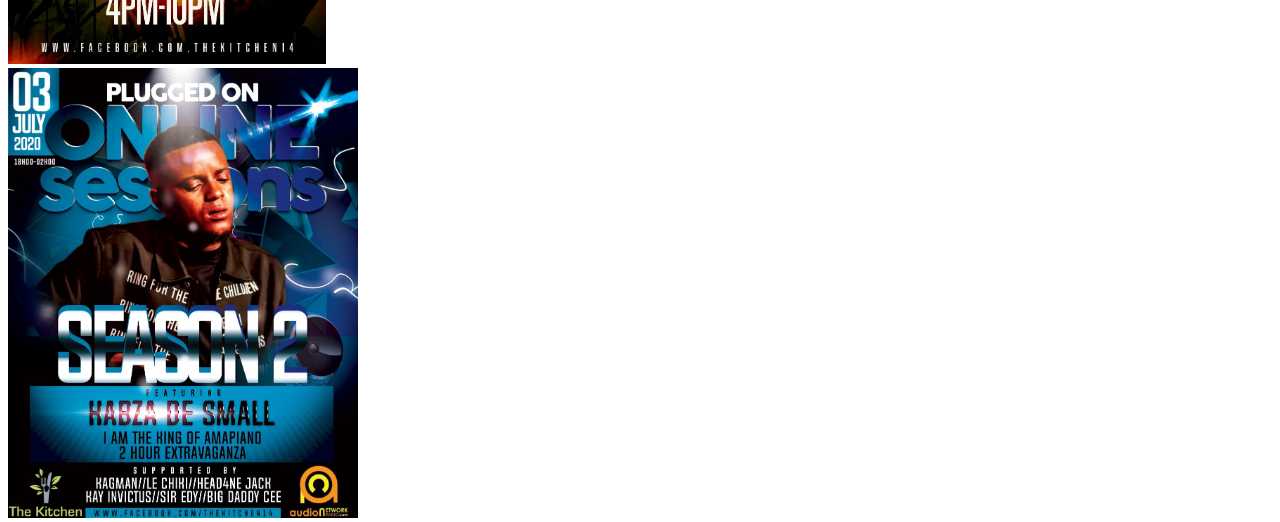
<file: projects/the-kitchen/features.html>
<!DOCTYPE html>
<html lang="en">
  <head>
    <!-- Required meta tags -->
    <meta charset="utf-8" />
    <meta name="viewport" content="width=device-width, initial-scale=1" />

    <!-- Bootstrap CSS -->
    <link
      rel="stylesheet"
      href="https://stackpath.bootstrapcdn.com/bootstrap/5.0.0-alpha1/css/bootstrap.min.css"
      integrity="sha384-r4NyP46KrjDleawBgD5tp8Y7UzmLA05oM1iAEQ17CSuDqnUK2+k9luXQOfXJCJ4I"
      crossorigin="anonymous"
    />

    <!-- External CSS -->
    <link rel="stylesheet" href="styles.css" />
    <link
      rel="stylesheet"
      href="https://stackpath.bootstrapcdn.com/font-awesome/4.7.0/css/font-awesome.min.css"
      integrity="sha384-wvfXpqpZZVQGK6TAh5PVlGOfQNHSoD2xbE+QkPxCAFlNEevoEH3Sl0sibVcOQVnN"
      crossorigin="anonymous"
    />
    <link
      href="https://fonts.googleapis.com/css2?family=Permanent+Marker&family=Recursive&display=swap"
      rel="stylesheet"
    />
    <link
      href="https://fonts.googleapis.com/css2?family=Bungee&display=swap"
      rel="stylesheet"
    />

    <!-- Favicon -->
    <link
      rel="apple-touch-icon"
      sizes="180x180"
      href="/images/favicon_io/apple-touch-icon.png"
    />
    <link
      rel="icon"
      type="image/png"
      sizes="32x32"
      href="/images/favicon_io/favicon-32x32.png"
    />
    <link
      rel="icon"
      type="image/png"
      sizes="16x16"
      href="/images/favicon_io/favicon-16x16.png"
    />
    <link rel="manifest" href="/images/favicon_io/site.webmanifest" />

    <title>The Kitchen</title>
  </head>

  <body>
    <!--Navbar-->
    <nav class="navbar bg-light">
      <!-- Navbar brand -->
      <h1 class="navbar-brand">THE KITCHEN</h1>

      <!-- Collapse button -->
      <button
        class="navbar-toggler toggler-example"
        type="button"
        data-toggle="collapse"
        data-target="#navbarSupportedContent1"
        aria-controls="navbarSupportedContent1"
        aria-expanded="false"
        aria-label="Toggle navigation"
      >
        <span class="hamburger-icon"><i class="fa fa-bars fa-1x"></i></span>
      </button>

      <!-- Collapsible content -->
      <div class="collapse navbar-collapse" id="navbarSupportedContent1">
        <!-- Links -->
        <ul class="navbar-nav mr-auto">
          <li class="nav-item">
            <a class="nav-link" href="./index.html">Home</a>
          </li>
          <li class="nav-item active">
            <a class="nav-link" href="./features.html"
              >Features <span class="sr-only">(current)</span></a
            >
          </li>
          <li class="nav-item">
            <a class="nav-link" href="./menu.html">Menu</a>
          </li>
        </ul>
        <!-- Links -->
      </div>
      <!-- Collapsible content -->
    </nav>
    <!--/.Navbar-->

    <!-- Content -->
    <!-- Events Section -->
    <section class="events">
      <h1 class="main-heading-menu">Events</h1>
      <div class="container-fluid">
        <div id="carouselExampleSlidesOnly" class="carousel slide" data-ride="carousel">
          <div class="carousel-inner">
            <div class="carousel-item active">
              <div class="row">
                <div class="col">
                  <div class="card">
                    <div class="card-body">
                      <img class="d-block w-100 events" src="./images/event3.jpg" alt="First slide">
                    </div>
                  </div>
                </div>
                <div class="col">
                  <div class="card">
                    <div class="card-body">
                      <img class="d-block w-100 events" src="./images/event2.jpg" alt="Second slide">
                    </div>
                  </div>
                </div>
              </div>
            </div>
            <div class="carousel-item">
              <div class="row">
                <div class="col">
                  <div class="card">
                    <div class="card-body">
                      <img class="d-block w-100 events" src="./images/event1.jpg" alt="First slide">
                    </div>
                  </div>
                </div>
                <div class="col">
                  <div class="card">
                    <div class="card-body">
                      <img class="d-block w-100 events" src="./images/event0.jpg" alt="Second slide">
                    </div>
                  </div>
                </div>
              </div>
            </div>
          </div>
        </div>
      </div>
    </section>

    <!-- Gallery Section -->
    <section class="gallery">
      <h1 class="main-heading-menu">Gallery</h1>
      <div class="container-fluid">
        Lorem ipsum dolor sit amet consectetur adipisicing elit. Nesciunt amet,
        dolorem suscipit, ullam ratione doloremque, cumque est voluptates minus
        assumenda tenetur quibusdam asperiores dolorum consequuntur corporis
        distinctio repellat. Dolore, sed.
      </div>
    </section>

    <hr>

    <!-- Footer -->
    <div class="container">
      <div class="the-footer">
        <h1 class="navbar-brand">THE KITCHEN</h1>
        <div class="row">
          <div class="col-sm"><div class="details">
              <i class="fa fa-facebook fa-1x"></i>&nbsp;
              <span class="number">@TheKitchen14</span>
            </div>
            <div class="details">
              <i class="fa fa-phone fa-1x"></i>&nbsp;
              <span class="number">067 194 4913 / 083 976 1548</span>
            </div>
          </div>
          <div class="col-sm">
            <div class="details">
              <i class="fa fa-map-marker fa-1x"></i>&nbsp;
              <span class="number">199-14th Avenue Alexandra</span>
            </div>
            <div class="details">
              <i class="fa fa-envelope fa-1x"></i>&nbsp;
              <span class="number">Thamim@thekitchen14.co.za</span>
            </div>
          </div>
        </div>
      </div>
      <ul class="nav justify-content-center">
        <li class="nav-item">
          <a class="nav-link active" href="index.html">Home</a>
        </li>
        <li class="nav-item">
          <a class="nav-link" href="features.html">Features</a>
        </li>
        <li class="nav-item">
          <a class="nav-link" href="menu.html">Menu</a>
        </li>
      </ul>
    </div>

    <!-- Optional JavaScript -->
    <!-- Popper.js first, then Bootstrap JS -->
    <script
      src="https://cdn.jsdelivr.net/npm/popper.js@1.16.0/dist/umd/popper.min.js"
      integrity="sha384-Q6E9RHvbIyZFJoft+2mJbHaEWldlvI9IOYy5n3zV9zzTtmI3UksdQRVvoxMfooAo"
      crossorigin="anonymous"
    ></script>
    <script
      src="https://stackpath.bootstrapcdn.com/bootstrap/5.0.0-alpha1/js/bootstrap.min.js"
      integrity="sha384-oesi62hOLfzrys4LxRF63OJCXdXDipiYWBnvTl9Y9/TRlw5xlKIEHpNyvvDShgf/"
      crossorigin="anonymous"
    ></script>
  </body>
</html>
</file>
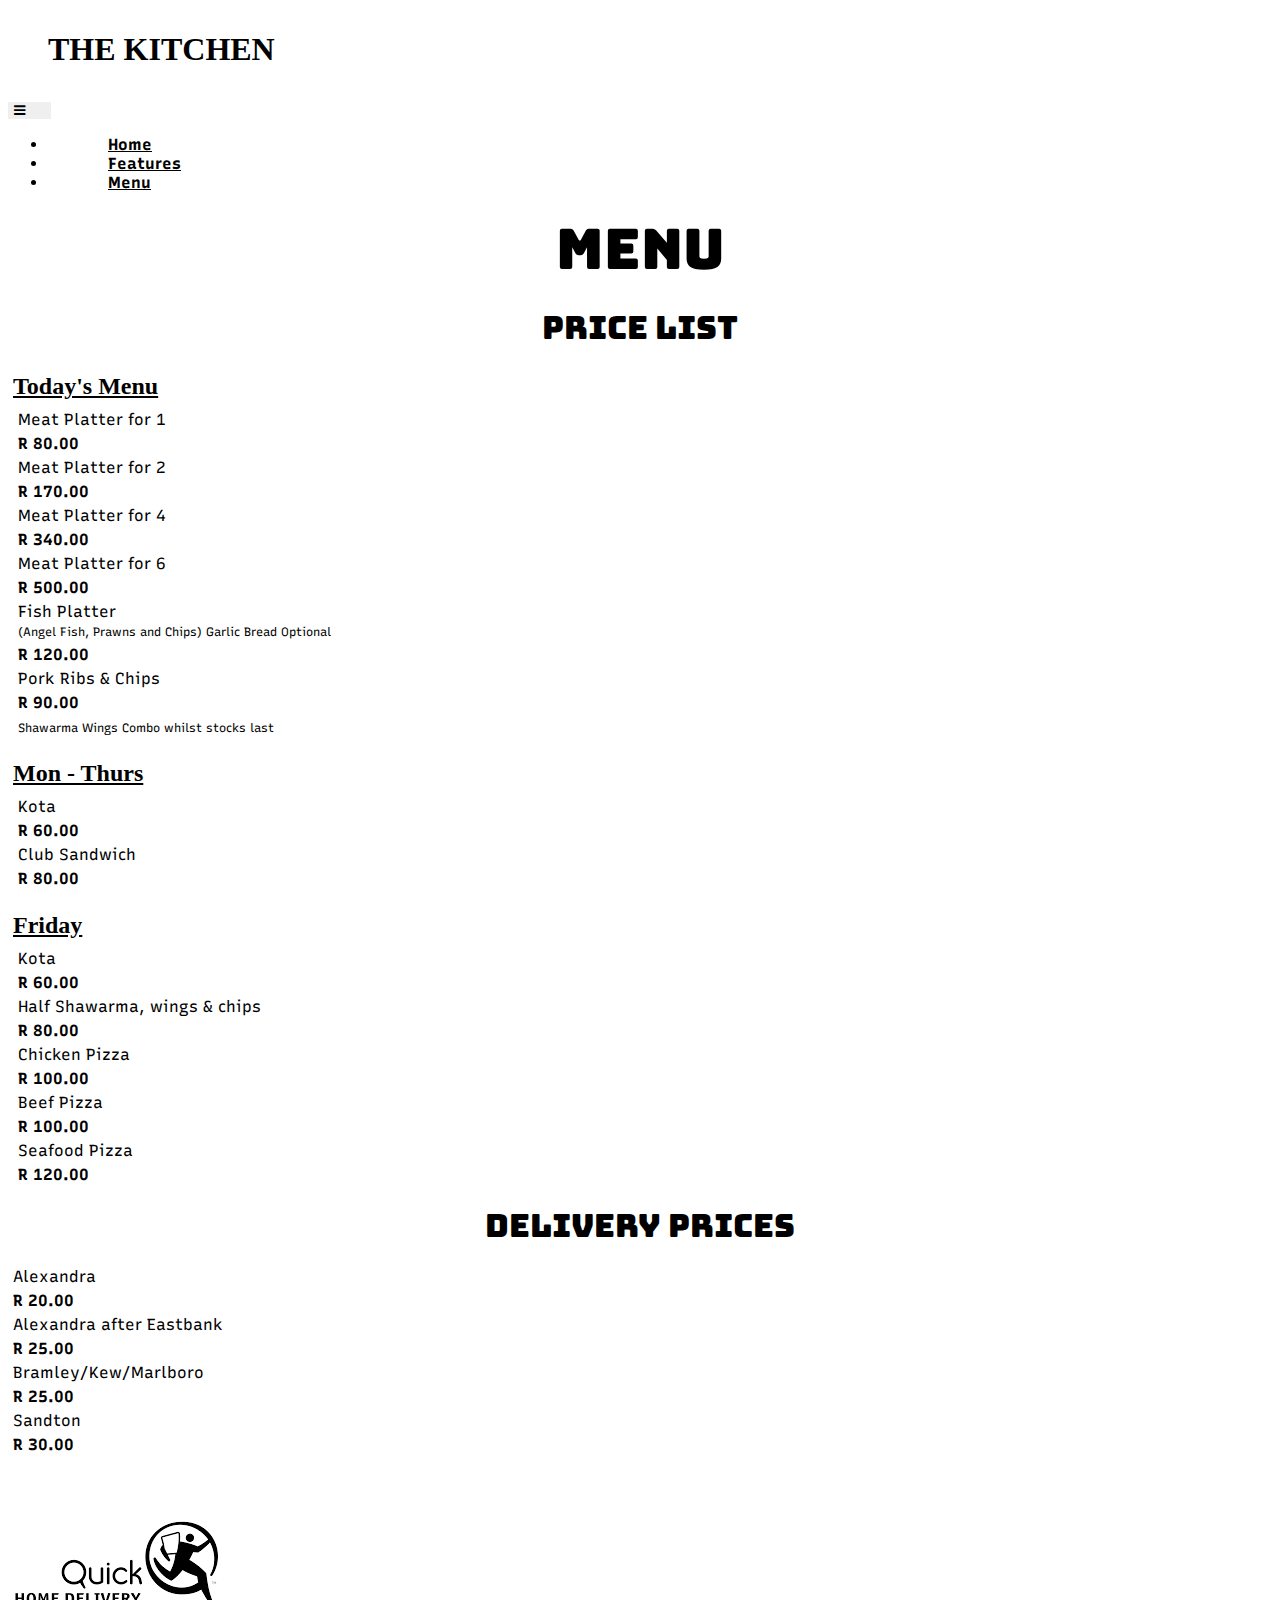
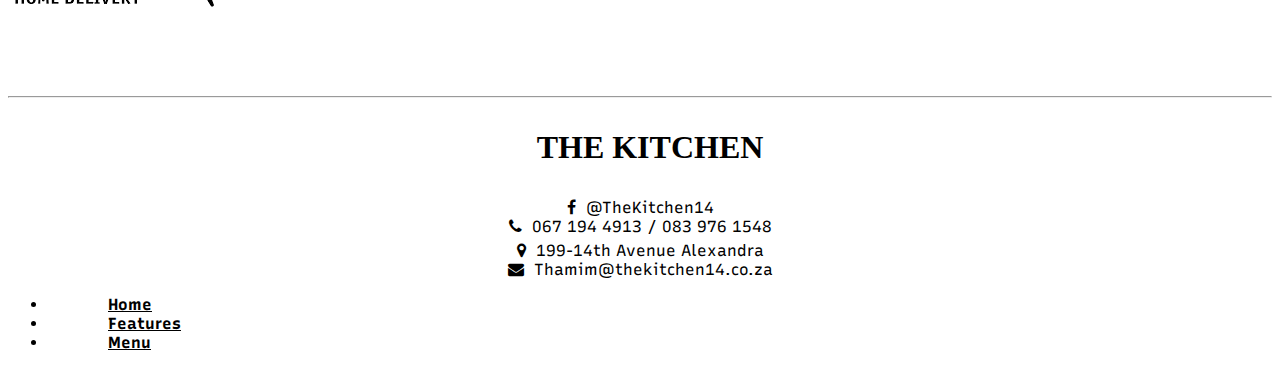
<file: projects/the-kitchen/menu.html>
<!DOCTYPE html>
<html lang="en">
  <head>
    <!-- Required meta tags -->
    <meta charset="utf-8" />
    <meta name="viewport" content="width=device-width, initial-scale=1" />

    <!-- Bootstrap CSS -->
    <link
      rel="stylesheet"
      href="https://stackpath.bootstrapcdn.com/bootstrap/5.0.0-alpha1/css/bootstrap.min.css"
      integrity="sha384-r4NyP46KrjDleawBgD5tp8Y7UzmLA05oM1iAEQ17CSuDqnUK2+k9luXQOfXJCJ4I"
      crossorigin="anonymous"
    />
    

    <!-- External CSS -->
    <link rel="stylesheet" href="styles.css" />
    <link
      rel="stylesheet"
      href="https://stackpath.bootstrapcdn.com/font-awesome/4.7.0/css/font-awesome.min.css"
      integrity="sha384-wvfXpqpZZVQGK6TAh5PVlGOfQNHSoD2xbE+QkPxCAFlNEevoEH3Sl0sibVcOQVnN"
      crossorigin="anonymous"
    />
    <link
      href="https://fonts.googleapis.com/css2?family=Permanent+Marker&family=Recursive&display=swap"
      rel="stylesheet"
    />
    <link href="https://fonts.googleapis.com/css2?family=Bungee&display=swap" rel="stylesheet">

    <!-- Favicon -->
    <link
      rel="apple-touch-icon"
      sizes="180x180"
      href="/images/favicon_io/apple-touch-icon.png"
    />
    <link
      rel="icon"
      type="image/png"
      sizes="32x32"
      href="/images/favicon_io/favicon-32x32.png"
    />
    <link
      rel="icon"
      type="image/png"
      sizes="16x16"
      href="/images/favicon_io/favicon-16x16.png"
    />
    <link rel="manifest" href="/images/favicon_io/site.webmanifest" />

    <title>The Kitchen</title>
  </head>

  <body>
    <!--Navbar-->
    <nav class="navbar bg-light">
      <!-- Navbar brand -->
      <h1 class="navbar-brand">THE KITCHEN</h1>

      <!-- Collapse button -->
      <button
        class="navbar-toggler toggler-example"
        type="button"
        data-toggle="collapse"
        data-target="#navbarSupportedContent1"
        aria-controls="navbarSupportedContent1"
        aria-expanded="false"
        aria-label="Toggle navigation"
      >
        <span class="hamburger-icon"><i class="fa fa-bars fa-1x"></i></span>
      </button>

      <!-- Collapsible content -->
      <div class="collapse navbar-collapse" id="navbarSupportedContent1">
        <!-- Links -->
        <ul class="navbar-nav mr-auto">
          <li class="nav-item ">
            <a class="nav-link" href="./index.html"
              >Home</a
            >
          </li>
          <li class="nav-item">
            <a class="nav-link" href="./features.html">Features</a>
          </li>
          <li class="nav-item active">
            <a class="nav-link" href="./menu.html">Menu <span class="sr-only">(current)</span></a>
          </li>
        </ul>
        <!-- Links -->
      </div>
      <!-- Collapsible content -->
    </nav>
    <!--/.Navbar-->

    <!-- Main Content -->
    <h1 class="main-heading-menu">Menu</h1>
    <div class="container">
      <h2 class="main-heading">Price List</h2>
      <div class="row">
        <div class="col-sm menu">
          <h3 class="subheading">Today's Menu</h3>
          <div class="row">
            <div class="col-sm">
              Meat Platter for 1
            </div>
            <div class="col-sm">
              <span class="price">R 80.00</span>
            </div>
          </div>
          <div class="row">
            <div class="col-sm">
              Meat Platter for 2
            </div>
            <div class="col-sm">
              <span class="price">R 170.00</span>
            </div>
          </div>
          <div class="row">
            <div class="col-sm">
              Meat Platter for 4
            </div>
            <div class="col-sm">
              <span class="price">R 340.00</span>
            </div>
          </div>
          <div class="row">
            <div class="col-sm">
              Meat Platter for 6
            </div>
            <div class="col-sm">
              <span class="price">R 500.00</span>
            </div>
          </div>
          <div class="row">
            <div class="col-sm">
              Fish Platter <br>
              <span class="small-text">(Angel Fish, Prawns and Chips) Garlic Bread Optional</span>
            </div>
            <div class="col-sm">
              <span class="price">R 120.00</span>
            </div>
          </div>
          <div class="row">
            <div class="col-sm">
              Pork Ribs & Chips
            </div>
            <div class="col-sm">
              <span class="price">R 90.00</span>
            </div>
          </div>
          <div class="row">
            <div class="col-sm">
              <span class="small-text">Shawarma Wings Combo whilst stocks last</span>
            </div>
          </div>
        </div>
        <div class="col-sm">
          <h3 class="subheading">Mon - Thurs</h3>
          <div class="row">
            <div class="col-sm">
              Kota
            </div>
            <div class="col-sm">
              <span class="price">R 60.00</span>
            </div>
          </div>
          <div class="row">
            <div class="col-sm">
              Club Sandwich
            </div>
            <div class="col-sm">
              <span class="price">R 80.00</span>
            </div>
          </div>
        </div>
        <div class="col-sm">
          <h3 class="subheading">Friday</h3>
          <div class="row">
            <div class="col-sm">
              Kota
            </div>
            <div class="col-sm">
              <span class="price">R 60.00</span>
            </div>
          </div>
          <div class="row">
            <div class="col-sm">
              Half Shawarma, wings & chips
            </div>
            <div class="col-sm">
              <span class="price">R 80.00</span>
            </div>
          </div>
          <div class="row">
            <div class="col-sm">
              Chicken Pizza
            </div>
            <div class="col-sm">
              <span class="price">R 100.00</span>
            </div>
          </div>
          <div class="row">
            <div class="col-sm">
              Beef Pizza
            </div>
            <div class="col-sm">
              <span class="price">R 100.00</span>
            </div>
          </div>
          <div class="row">
            <div class="col-sm">
              Seafood Pizza
            </div>
            <div class="col-sm">
              <span class="price">R 120.00</span>
            </div>
          </div>
        </div>
      </div>
    </div>

    <div class="container">
      <h2 class="main-heading">Delivery Prices</h2>
      <div class="row">
        <div class="col-6">
          <div class="row">
            <div class="col-sm">Alexandra</div>
            <div class="col-sm"><span class="price">R 20.00</span></div>
          </div>
          <div class="row">
            <div class="col-sm">Alexandra after Eastbank</div>
            <div class="col-sm"><span class="price">R 25.00</span></div>
          </div>
          <div class="row">
            <div class="col-sm">Bramley/Kew/Marlboro</div>
            <div class="col-sm"><span class="price">R 25.00</span></div>
          </div>
          <div class="row">
            <div class="col-sm">Sandton</div>
            <div class="col-sm"><span class="price">R 30.00</span></div>
          </div>
        </div>
        <div class="col-6">
            <img id="delivery" src="./images/delivery1.png" alt="Delivery-image">
        </div>
      </div>
    </div>

    <hr>

    <!-- Footer -->
    <div class="container">
      <div class="the-footer">
        <h1 class="navbar-brand">THE KITCHEN</h1>
        <div class="row">
          <div class="col-sm"><div class="details">
              <i class="fa fa-facebook fa-1x"></i>&nbsp;
              <span class="number">@TheKitchen14</span>
            </div>
            <div class="details">
              <i class="fa fa-phone fa-1x"></i>&nbsp;
              <span class="number">067 194 4913 / 083 976 1548</span>
            </div>
          </div>
          <div class="col-sm">
            <div class="details">
              <i class="fa fa-map-marker fa-1x"></i>&nbsp;
              <span class="number">199-14th Avenue Alexandra</span>
            </div>
            <div class="details">
              <i class="fa fa-envelope fa-1x"></i>&nbsp;
              <span class="number">Thamim@thekitchen14.co.za</span>
            </div>
          </div>
        </div>
      </div>
      <ul class="nav justify-content-center">
        <li class="nav-item">
          <a class="nav-link active" href="index.html">Home</a>
        </li>
        <li class="nav-item">
          <a class="nav-link" href="features.html">Features</a>
        </li>
        <li class="nav-item">
          <a class="nav-link" href="menu.html">Menu</a>
        </li>
      </ul>
    </div>

    <!-- Optional JavaScript -->
    <!-- Popper.js first, then Bootstrap JS -->
    <script
      src="https://cdn.jsdelivr.net/npm/popper.js@1.16.0/dist/umd/popper.min.js"
      integrity="sha384-Q6E9RHvbIyZFJoft+2mJbHaEWldlvI9IOYy5n3zV9zzTtmI3UksdQRVvoxMfooAo"
      crossorigin="anonymous"
    ></script>
    <script
      src="https://stackpath.bootstrapcdn.com/bootstrap/5.0.0-alpha1/js/bootstrap.min.js"
      integrity="sha384-oesi62hOLfzrys4LxRF63OJCXdXDipiYWBnvTl9Y9/TRlw5xlKIEHpNyvvDShgf/"
      crossorigin="anonymous"
    ></script>
  </body>
</html>
</file>
<file: freecodecamp/documentation/site.css>
html,
body {
  min-width: 290px;
  color: #4d4e53;
  background-color: #ffffff;
  font-family: 'Open Sans', Arial, sans-serif;
  line-height: 1.5;
}

#navbar {
  position: fixed;
  min-width: 290px;
  top: 0px;
  left: 0px;
  width: 300px;
  height: 100%;
  border-right: solid;
  border-color: rgba(0, 22, 22, 0.4);
}

header {
  color: black;
  margin: 10px;
  text-align: center;
  font-size: 1.8em;
  font-weight: thin;
}

#main-doc header {
  text-align: left;
  margin: 0px;
}

#navbar ul {
  height: 88%;
  padding: 0;
  overflow-y: auto;
  overflow-x: hidden;
}

#navbar li {
  color: #4d4e53;
  border-top: 1px solid;
  list-style: none;
  position: relative;
  width: 100%;
}

#navbar a {
  display: block;
  padding: 8px 30px;
  color: #4d4e53;
  text-decoration: none;
  cursor: pointer;
  font-size: 12px;
}

#main-doc {
  position: absolute;
  margin-left: 310px;
  padding: 20px;
  margin-bottom: 110px;
}

section article {
  color: #4d4e53;
  margin: 15px;
  font-size: 0.96em;
}

section li {
  margin: 15px 0px 0px 20px;
}

code {
  display: block;
  text-align: left;
  white-space: pre-line;
  position: relative;
  word-break: normal;
  word-wrap: normal;
  line-height: 2;
  background-color: #f7f7f7;
  padding: 15px;
  margin: 10px;
  border-radius: 5px;
}

@media only screen and (max-width: 815px) {
  /* For mobile phones: */
  #navbar ul {
    border: 1px solid;
    height: 207px;
  }

  #navbar {
    background-color: white;
    position: absolute;
    top: 0;
    padding: 0;
    margin: 0;
    width: 100%;
    max-height: 275px;
    border: none;
    z-index: 1;
    border-bottom: 2px solid;
  }

  #main-doc {
    position: relative;
    margin-left: 0px;
    margin-top: 270px;
  }
}

@media only screen and (max-width: 400px) {
  #main-doc {
    margin-left: -10px;
  }

  code {
    margin-left: -20px;
    width: 100%;
    padding: 15px;
    padding-left: 10px;
    padding-right: 45px;
    min-width: 233px;
  }
}
</file>
<file: freecodecamp/product/site.css>
*{
    margin: 0;
    padding: 0;
    margin: 0;
    box-sizing: border-box;
    font-family: Arial, Helvetica, sans-serif;
}

#header{
    padding: 20px;
    display: flex;
    flex-direction: row;
    justify-content: space-between;
    align-items: center;
    background-color: rgba(128, 128, 128, 0.479);
    position: fixed;
    top: 0;
    left: 0;
    width: 100%;
}

#nav-bar ul{
    display: flex;
    flex-direction: row;
    align-items: center;
}

#nav-bar ul li{
    list-style: none;
    margin-right: 10px;
}

.nav-link{
    text-decoration: none;
    color: rgb(90, 90, 90);
    font-weight: 700;
    text-transform: uppercase;
}

.form-wrapper{
    margin-top: 100px;
    text-align: center;
}

.form-wrapper h3{
    margin-bottom: 20px;
}

#form{
    margin-top: 40px;
    width: 300px;
    display: flex;
    flex-direction: column;
    margin: 0 auto;
    justify-content: space-around;
    height: 90px;
}

#email{
    padding: 5px;
}

#submit{
    margin-top: 10px;
    width: 150px;
    margin: 0 auto;
    font-weight: 600;
    color: whitesmoke;
    background-color: rgb(48, 99, 194);
    border: none;
    padding: 10px 5px;
}

#product-info{
    display: flex;
    flex-direction: row;
}

.img-wrapper{
    margin-left: 100px;
    width: 50%;
}

.product-info{
    margin-top: 100px;
    margin-left: -50px;
}

.product-info h2, .product-info h5{
    margin-bottom: 10px;
}

.product-info div{
    margin-top: 20px;
}

.features{
    margin-bottom: 10px;
}

#product-vid{
    width: 1000px;
    margin: 0 auto;
}

#pricing{
    width: 1000px;
    margin: 30px auto;
    display: flex;
    flex-direction: row;
    justify-content: space-evenly;
    align-items: center;
}

.card{
    border: 1px solid black;
    border-radius: 10px;
    padding: 10px;
}

.cash-price{
    font-weight: 800;
    font-size: 40px;
}

.card p{
    margin-bottom: 5px;
}
.card h3{
    font-weight: 800;
    font-size: 25px;
}

.card h3 span{
    font-size: 15px;
    font-weight: 500;
}

@media(max-width: 1240px){
    body{
        overflow-x: hidden;
    }
    #header{
        width: 1200px;
        justify-content: space-evenly;
        margin: 0 auto;
    }
    .product-title{
        font-size: 20px;
    }
}
</file>
<file: freecodecamp/survey/site.css>
*{
    margin: 0;
    padding: 0;
    box-sizing: border-box;
    font-family: Arial, Helvetica, sans-serif;
}

body{
    width: 100%;
    height: 100%;
    background: linear-gradient(rgba(0, 0, 0, 0.5), rgba(0, 0, 0, 0.5)), url("./thrown-hats.jpg") center center;
    background-size: cover;
    background-repeat: no-repeat;
}

.title, .subtitle, label{
    color: antiquewhite;
}

.subtitle{
    font-style: oblique;
}

.form-section{
    width: 50%;
    background: linear-gradient(rgba(0, 0, 0, 0.575), rgba(0, 0, 0, 0.575));
    border-radius: 10px;
    padding: 10px;
}

.form-label{
    font-size: large;
}

.btn{
    width: 100%;
}

#successful{
    display: none;
}

#survey-form{
    display: block;
}

.success-text{
    color: antiquewhite;
    font-size: large;
}
</file>
<file: projects/guess-the-number/style.css>
html{
    font-weight: 300;
    font-size: 1rem;
}

body{
    background-color: rgb(97, 15, 97);
    margin: 0;
}

main{
    background-color: antiquewhite;
    margin: 0 auto;
    width: 70vw;
    height: 80vh;
    padding: 1.6rem;
    border: 0.6rem solid rgb(95, 28, 8);
    border-width: 0 0.6rem 0.6rem 0.6rem;
    border-radius: 0 0 2rem 2rem;
    text-align: center;
}

h1{
    text-align: center;
    font-size: 25px;
}

#gameHome{
    display: block;
}

.button-wrapper{
    padding: 50px 0 0 0;
}

button{
    display: block;
    width: 100%;
    background-color: rgb(10, 202, 202);
    height: 50px;
    font-weight: 600;
    font-size: 15px;

    border-radius: 2rem 2rem 0 0;
    border: none;
    outline: none;
}

.button-wrapper button:last-child{
    background-color: brown;
    border-radius: 0 0 2rem 2rem;
}

#startGame{
    padding: 20px 0 0 0;
    text-align: center;
    align-content: center;
}

#newGame{
    margin: 0 auto;
    width: 100px;
    border-radius: 0;
    text-align: center;
}

input{
    width: 40%;
    height: 20px;
    margin: 10px auto 20px;
    text-align: center;
}

.stats div{
    display: flex;
    justify-content: space-between;
    font-size: 1rem;
    margin-top: 15px;
    padding: 10px 0;
    align-items: center;
}
</file>
<file: projects/love-calc/style.css>
@media screen and (min-width: 600px){
    main{
        max-width: 50%;
    }
}
body{
    padding: 0;
    margin: 0;
    background-image: linear-gradient(rgba(0,0,0,0.5), rgba(0,0,0,0.5)), url(./assets/candles-1645551.jpg);
    background-position: center center;
    background-size: cover;
    background-repeat: no-repeat;
    color: antiquewhite;
    height: 100vh;
    vertical-align: middle;
}

main{
    position: relative;
    vertical-align: middle;
    top: 50px;
    margin: 0 auto;
    width: 80%;
    height: 70vh;
    background-color: rgba(0,0,0,0.7);
}


/* Welcome Page Styling */
.banner{
    display: flex;
    justify-content: center;
    align-items: center;
    height: 100px;
    padding: 0 10px;
    font-size: 15px;
    margin: 0 auto;
    text-align: center;
}
.banner img{
    height: 50px;
    width: 50px;
    margin-right: 15px;
}

.welcomePage{
    text-align: center;
}

input{
    width: 70%;
    height: 15px;
    padding: 5px 1.5px;
    margin-bottom: 20px;
    text-align: center;
    background-color: transparent;
    border-width: 0 0 1px 0;
    border-bottom-color: whitesmoke;
    color: antiquewhite;
    outline: none;
}

input:focus{
    background-color: transparent;
    color: antiquewhite;
    border-bottom-width: 3px;
    border-bottom-color: whitesmoke;
}

.plus-sign{
    height: 35px;
    align-items: center;
}

.plus-sign img{
    height: 50px;
}

#calc-button, .reload-btn{
    border: 0;
    border-radius: 0;
    margin: 20px 0;
    padding: 10px;
    font-weight: 600;
    color: antiquewhite;
    background-color: rgb(90, 7, 7);
    cursor: pointer;
}

.invalid{
    display: block;
    padding: 0;
    margin: -15px 0 5px;
    color: red;
    font-size: 10px;
}


/* Results Page Styling */
.results-section{
    text-align: center;
}

.percent-wrapper{
    font-size: 2rem;
    padding: 20px 0;
}

.comment-wrapper{
    padding: 0 15px;
}
</file>
<file: projects/quick-tip/styles.css>
html{
    font-size: 16px;
    font-family: 'Roboto', sans-serif;
}

main{
    margin: 20px;
    display: flex;
    flex-direction: column;
    background: linear-gradient(rgb(228, 21, 21), rgb(22, 100, 190));
    padding: 1.5rem 1.6rem;
    border-radius: 10px;
    box-shadow: 0 2px 2px, lightgray;
}

h1{
    text-align: center;
    padding-bottom: 20px;
    font-size: 3rem;
    color: antiquewhite;
    letter-spacing: 2px;
    font-style: oblique;
    text-shadow: 0 5px 1px black;
    font-weight: 900;
}
section{
    background: rgb(224, 224, 224);
    margin-bottom: 10px;
    border-radius: 10px;
    box-shadow: 0 2px 2px rgb(14, 13, 13);
    padding: 10px;
}

section > div{
    padding: 10px 5px ;
    display: flex;
}

div label{
    flex: 1;
    align-self: center;
}

input[type="number"]{
    font-family: inherit;
    flex: 3;
    padding: 0.3rem 0 0.3rem 0.3rem;
    border: 1px solid lightgray;
    box-shadow: inset 0 2px 2px rgb(51, 48, 48);
}

.space-between{
    justify-content: space-between;
}

.total{
    font-size: large;
    font-weight: 500;
}

input[type="range"]{
    appearance: none;
    width: 100%;
    background: #eeeeee;
    border-radius: 10px;
    outline-color: rgb(22, 100, 190);
}
</file>
<file: projects/the-kitchen/styles.css>
/* HTML TAG ELEMENTS */
body{
    font-family: 'Recursive', sans-serif;
}

/* CLASSES FOR NAV BAR */
.hamburger-icon{
    padding-right: 20px;
}
.navbar-toggler.toggler-example {
  cursor: pointer;
  margin-right: 10px;
  border: none;
}
.navbar-brand{
    font-family: 'Permanent Marker', cursive;
    color: black;
    padding: 10px 20px;
    margin-left: 20px;
    font-size: 2rem;
}
.nav-link{
    color: black;
    padding: 10px 20px;
    margin-left: 40px;
    font-weight: bold;
}
.nav-link:hover{
    color: black;
    text-decoration: underline;
}

.main-heading{
    font-family: 'Bungee', cursive;
    font-weight: 400;
    font-size: 2rem;
    text-align: center;
   
    margin: 20px 0;
}
.main-heading-menu{
    font-family: 'Bungee', cursive;
    font-weight: 400;
    font-size: 3.5rem;
    text-align: center;
    padding: 0 20px;
    margin: 20px 20px;
}
.main-heading-test{
    font-family: 'Bungee', cursive;
    font-weight: 400;
    font-size: 2rem;
    text-align: center;
    padding: 0 20px;
    margin: 20px 20px;
}
.subheading{
    text-align: justify;
    font-size: 1.5rem;
    font-family: Cambria, Cochin, Georgia, Times, 'Times New Roman', serif;
    text-decoration: underline;
    margin-bottom: 10px;
}
.menu{
    text-align: justify;
}
.small-text{
    font-size: .75rem;
}
.price{
    font-weight: bold;
}

/* Carousel */
.d-block{
    height: 625px;
}

.col-sm{
    margin: 5px;
}
.see-more{
    text-align: center;
    margin: 20px;
}
.events{
    height: 450px;
}
.gallery{
    padding-top: 70px;
    margin-top: 50px;
}

/* Footer */
.the-footer{
    text-align: center;
    padding: 20px auto;
    margin: auto;
}
.number{
    padding-bottom: 20px;
}
/* .details{
    text-align: left;
    margin-left: 40%;
} */
</file>
